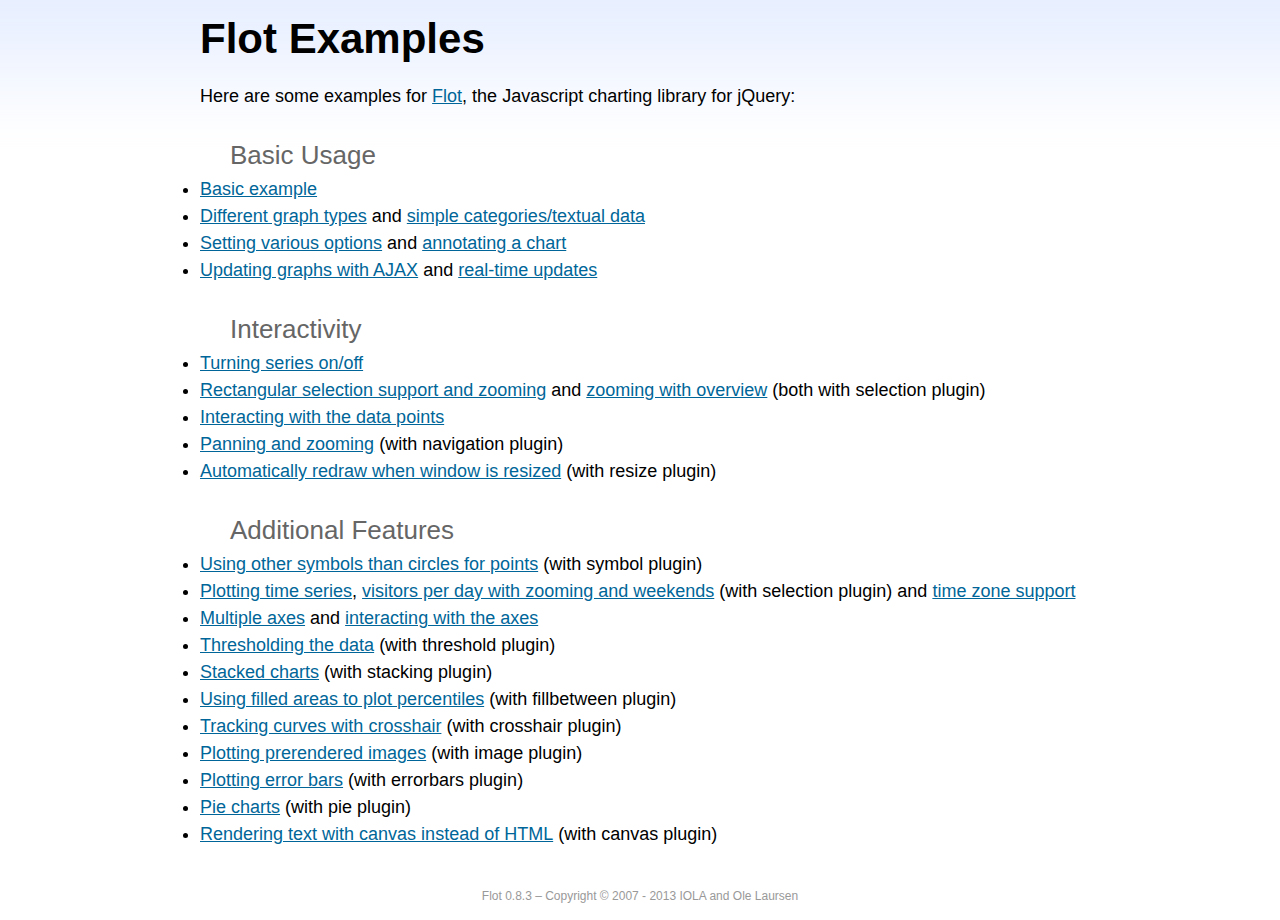
<file: htdocs/health/js/JQuery_Flot/flot/examples/index.html>
<!DOCTYPE html PUBLIC "-//W3C//DTD HTML 4.01//EN" "http://www.w3.org/TR/html4/strict.dtd">
<html>
<head>
	<meta http-equiv="Content-Type" content="text/html; charset=utf-8">
	<title>Flot Examples</title>
	<link href="examples.css" rel="stylesheet" type="text/css">
	<style>

	h3 {
		margin-top: 30px;
		margin-bottom: 5px;
	}

	</style>
	<script language="javascript" type="text/javascript" src="../jquery.js"></script>
	<script language="javascript" type="text/javascript" src="../jquery.flot.js"></script>
	<script type="text/javascript">

	$(function() {

		// Add the Flot version string to the footer

		$("#footer").prepend("Flot " + $.plot.version + " &ndash; ");
	});

	</script>
</head>
<body>

	<div id="header">
		<h2>Flot Examples</h2>
	</div>

	<div id="content">

		<p>Here are some examples for <a href="http://www.flotcharts.org">Flot</a>, the Javascript charting library for jQuery:</p>

		<h3>Basic Usage</h3>

		<ul>
			<li><a href="basic-usage/index.html">Basic example</a></li>
			<li><a href="series-types/index.html">Different graph types</a> and <a href="categories/index.html">simple categories/textual data</a></li>
			<li><a href="basic-options/index.html">Setting various options</a> and <a href="annotating/index.html">annotating a chart</a></li>
			<li><a href="ajax/index.html">Updating graphs with AJAX</a> and <a href="realtime/index.html">real-time updates</a></li>
		</ul>

		<h3>Interactivity</h3>

		<ul>
			<li><a href="series-toggle/index.html">Turning series on/off</a></li>
			<li><a href="selection/index.html">Rectangular selection support and zooming</a> and <a href="zooming/index.html">zooming with overview</a> (both with selection plugin)</li>
			<li><a href="interacting/index.html">Interacting with the data points</a></li>
			<li><a href="navigate/index.html">Panning and zooming</a> (with navigation plugin)</li>
			<li><a href="resize/index.html">Automatically redraw when window is resized</a> (with resize plugin)</li>
		</ul>

		<h3>Additional Features</h3>

		<ul>
			<li><a href="symbols/index.html">Using other symbols than circles for points</a> (with symbol plugin)</li>
			<li><a href="axes-time/index.html">Plotting time series</a>, <a href="visitors/index.html">visitors per day with zooming and weekends</a> (with selection plugin) and <a href="axes-time-zones/index.html">time zone support</a></li>
			<li><a href="axes-multiple/index.html">Multiple axes</a> and <a href="axes-interacting/index.html">interacting with the axes</a></li>
			<li><a href="threshold/index.html">Thresholding the data</a> (with threshold plugin)</li>
			<li><a href="stacking/index.html">Stacked charts</a> (with stacking plugin)</li>
			<li><a href="percentiles/index.html">Using filled areas to plot percentiles</a> (with fillbetween plugin)</li>
			<li><a href="tracking/index.html">Tracking curves with crosshair</a> (with crosshair plugin)</li>
			<li><a href="image/index.html">Plotting prerendered images</a> (with image plugin)</li>
			<li><a href="series-errorbars/index.html">Plotting error bars</a> (with errorbars plugin)</li>
			<li><a href="series-pie/index.html">Pie charts</a> (with pie plugin)</li>
			<li><a href="canvas/index.html">Rendering text with canvas instead of HTML</a> (with canvas plugin)</li>
		</ul>

	</div>

	<div id="footer">
		Copyright &copy; 2007 - 2013 IOLA and Ole Laursen
	</div>

</body>
</html>
</file>
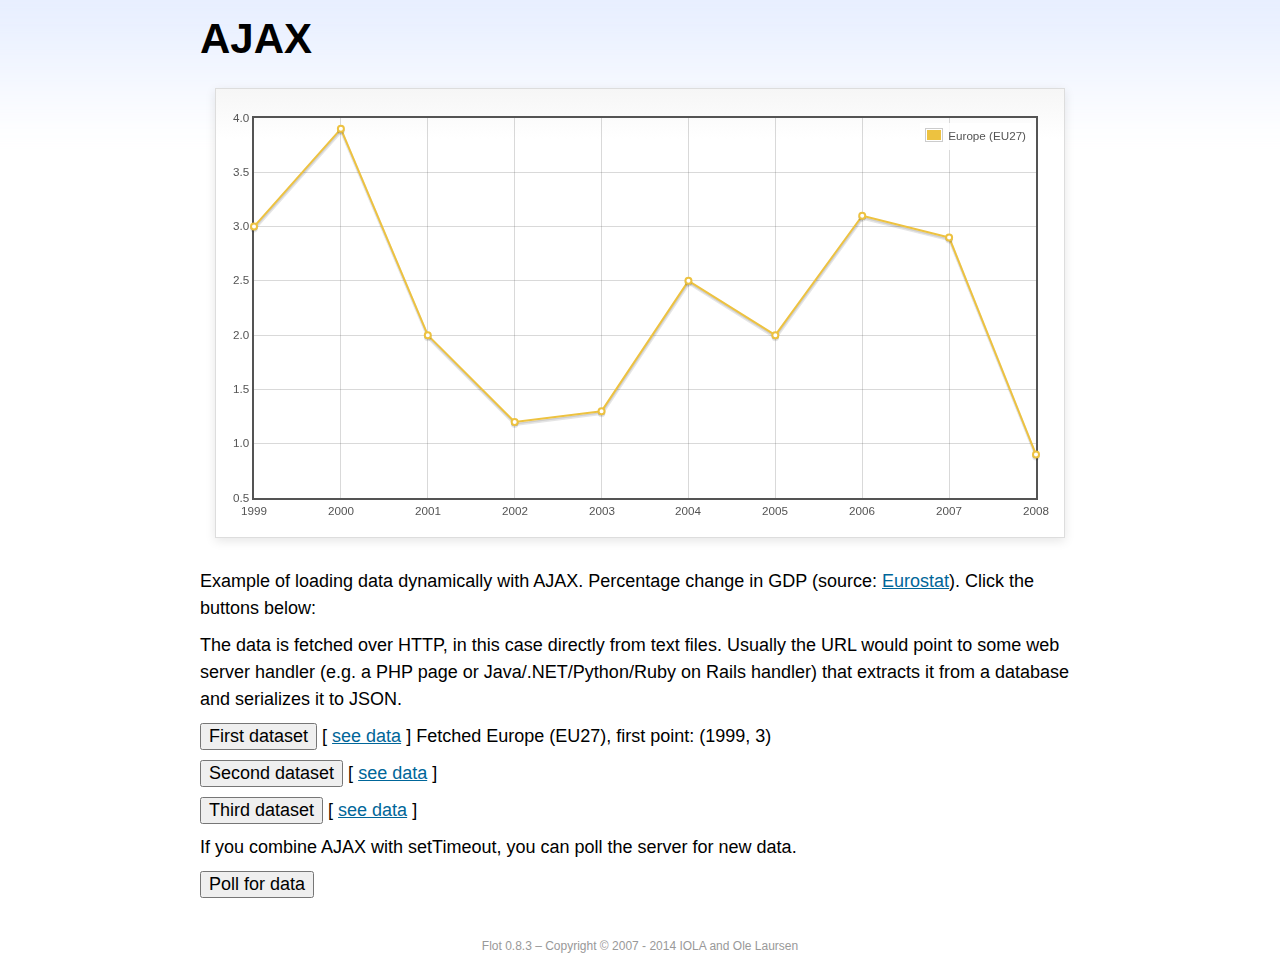
<file: htdocs/health/js/JQuery_Flot/flot/examples/ajax/index.html>
<!DOCTYPE html PUBLIC "-//W3C//DTD HTML 4.01//EN" "http://www.w3.org/TR/html4/strict.dtd">
<html>
<head>
	<meta http-equiv="Content-Type" content="text/html; charset=utf-8">
	<title>Flot Examples: AJAX</title>
	<link href="../examples.css" rel="stylesheet" type="text/css">
	<!--[if lte IE 8]><script language="javascript" type="text/javascript" src="../../excanvas.min.js"></script><![endif]-->
	<script language="javascript" type="text/javascript" src="../../jquery.js"></script>
	<script language="javascript" type="text/javascript" src="../../jquery.flot.js"></script>
	<script type="text/javascript">

	$(function() {

		var options = {
			lines: {
				show: true
			},
			points: {
				show: true
			},
			xaxis: {
				tickDecimals: 0,
				tickSize: 1
			}
		};

		var data = [];

		$.plot("#placeholder", data, options);

		// Fetch one series, adding to what we already have

		var alreadyFetched = {};

		$("button.fetchSeries").click(function () {

			var button = $(this);

			// Find the URL in the link right next to us, then fetch the data

			var dataurl = button.siblings("a").attr("href");

			function onDataReceived(series) {

				// Extract the first coordinate pair; jQuery has parsed it, so
				// the data is now just an ordinary JavaScript object

				var firstcoordinate = "(" + series.data[0][0] + ", " + series.data[0][1] + ")";
				button.siblings("span").text("Fetched " + series.label + ", first point: " + firstcoordinate);

				// Push the new data onto our existing data array

				if (!alreadyFetched[series.label]) {
					alreadyFetched[series.label] = true;
					data.push(series);
				}

				$.plot("#placeholder", data, options);
			}

			$.ajax({
				url: dataurl,
				type: "GET",
				dataType: "json",
				success: onDataReceived
			});
		});

		// Initiate a recurring data update

		$("button.dataUpdate").click(function () {

			data = [];
			alreadyFetched = {};

			$.plot("#placeholder", data, options);

			var iteration = 0;

			function fetchData() {

				++iteration;

				function onDataReceived(series) {

					// Load all the data in one pass; if we only got partial
					// data we could merge it with what we already have.

					data = [ series ];
					$.plot("#placeholder", data, options);
				}

				// Normally we call the same URL - a script connected to a
				// database - but in this case we only have static example
				// files, so we need to modify the URL.

				$.ajax({
					url: "data-eu-gdp-growth-" + iteration + ".json",
					type: "GET",
					dataType: "json",
					success: onDataReceived
				});

				if (iteration < 5) {
					setTimeout(fetchData, 1000);
				} else {
					data = [];
					alreadyFetched = {};
				}
			}

			setTimeout(fetchData, 1000);
		});

		// Load the first series by default, so we don't have an empty plot

		$("button.fetchSeries:first").click();

		// Add the Flot version string to the footer

		$("#footer").prepend("Flot " + $.plot.version + " &ndash; ");
	});

	</script>
</head>
<body>

	<div id="header">
		<h2>AJAX</h2>
	</div>

	<div id="content">

		<div class="demo-container">
			<div id="placeholder" class="demo-placeholder"></div>
		</div>

		<p>Example of loading data dynamically with AJAX. Percentage change in GDP (source: <a href="http://epp.eurostat.ec.europa.eu/tgm/table.do?tab=table&init=1&plugin=1&language=en&pcode=tsieb020">Eurostat</a>). Click the buttons below:</p>

		<p>The data is fetched over HTTP, in this case directly from text files. Usually the URL would point to some web server handler (e.g. a PHP page or Java/.NET/Python/Ruby on Rails handler) that extracts it from a database and serializes it to JSON.</p>

		<p>
			<button class="fetchSeries">First dataset</button>
			[ <a href="data-eu-gdp-growth.json">see data</a> ]
			<span></span>
		</p>

		<p>
			<button class="fetchSeries">Second dataset</button>
			[ <a href="data-japan-gdp-growth.json">see data</a> ]
			<span></span>
		</p>

		<p>
			<button class="fetchSeries">Third dataset</button>
			[ <a href="data-usa-gdp-growth.json">see data</a> ]
			<span></span>
		</p>

		<p>If you combine AJAX with setTimeout, you can poll the server for new data.</p>

		<p>
			<button class="dataUpdate">Poll for data</button>
		</p>

	</div>

	<div id="footer">
		Copyright &copy; 2007 - 2014 IOLA and Ole Laursen
	</div>

</body>
</html>
</file>
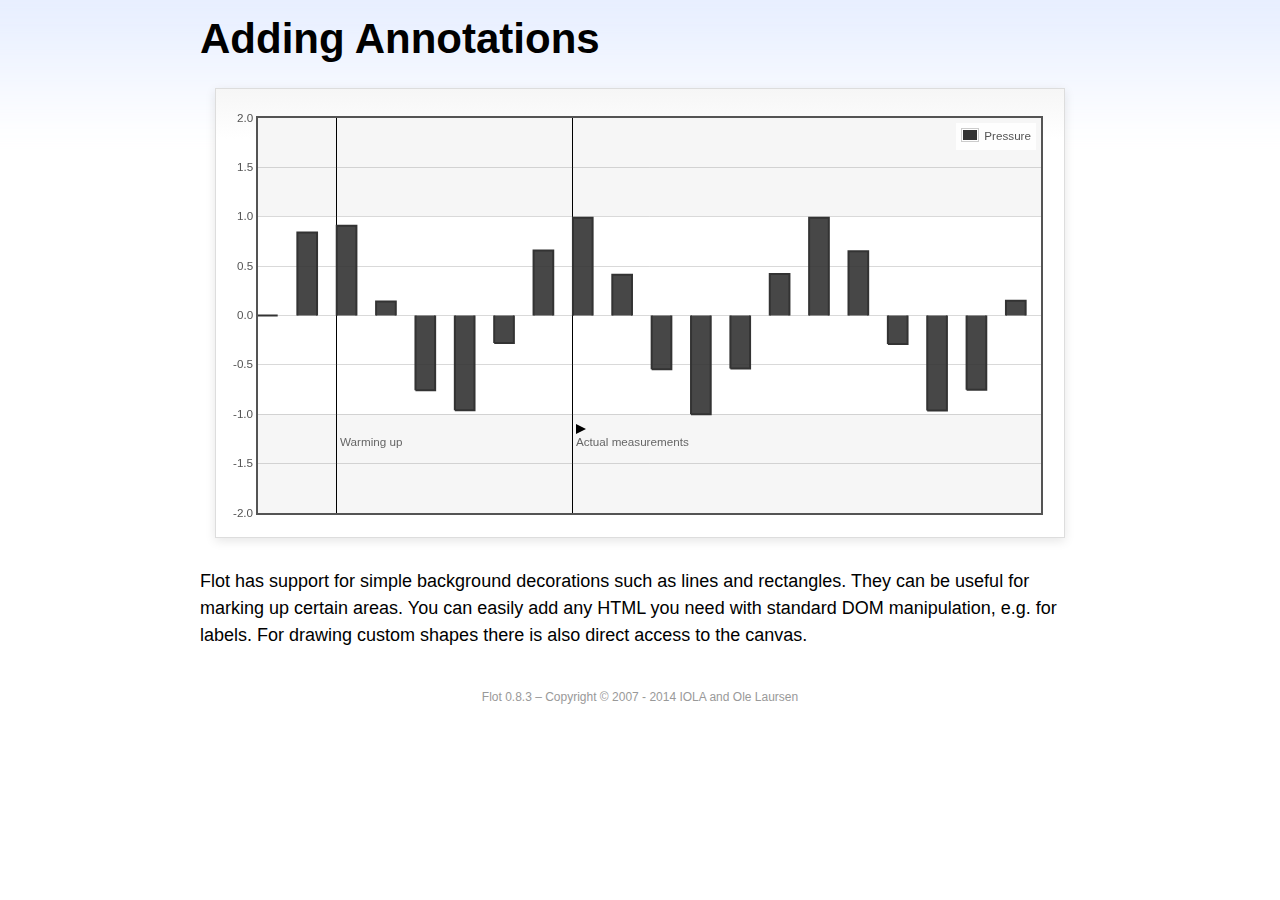
<file: htdocs/health/js/JQuery_Flot/flot/examples/annotating/index.html>
<!DOCTYPE html PUBLIC "-//W3C//DTD HTML 4.01//EN" "http://www.w3.org/TR/html4/strict.dtd">
<html>
<head>
	<meta http-equiv="Content-Type" content="text/html; charset=utf-8">
	<title>Flot Examples: Adding Annotations</title>
	<link href="../examples.css" rel="stylesheet" type="text/css">
	<!--[if lte IE 8]><script language="javascript" type="text/javascript" src="../../excanvas.min.js"></script><![endif]-->
	<script language="javascript" type="text/javascript" src="../../jquery.js"></script>
	<script language="javascript" type="text/javascript" src="../../jquery.flot.js"></script>
	<script type="text/javascript">

	$(function() {

		var d1 = [];
		for (var i = 0; i < 20; ++i) {
			d1.push([i, Math.sin(i)]);
		}

		var data = [{ data: d1, label: "Pressure", color: "#333" }];

		var markings = [
			{ color: "#f6f6f6", yaxis: { from: 1 } },
			{ color: "#f6f6f6", yaxis: { to: -1 } },
			{ color: "#000", lineWidth: 1, xaxis: { from: 2, to: 2 } },
			{ color: "#000", lineWidth: 1, xaxis: { from: 8, to: 8 } }
		];

		var placeholder = $("#placeholder");

		var plot = $.plot(placeholder, data, {
			bars: { show: true, barWidth: 0.5, fill: 0.9 },
			xaxis: { ticks: [], autoscaleMargin: 0.02 },
			yaxis: { min: -2, max: 2 },
			grid: { markings: markings }
		});

		var o = plot.pointOffset({ x: 2, y: -1.2});

		// Append it to the placeholder that Flot already uses for positioning

		placeholder.append("<div style='position:absolute;left:" + (o.left + 4) + "px;top:" + o.top + "px;color:#666;font-size:smaller'>Warming up</div>");

		o = plot.pointOffset({ x: 8, y: -1.2});
		placeholder.append("<div style='position:absolute;left:" + (o.left + 4) + "px;top:" + o.top + "px;color:#666;font-size:smaller'>Actual measurements</div>");

		// Draw a little arrow on top of the last label to demonstrate canvas
		// drawing

		var ctx = plot.getCanvas().getContext("2d");
		ctx.beginPath();
		o.left += 4;
		ctx.moveTo(o.left, o.top);
		ctx.lineTo(o.left, o.top - 10);
		ctx.lineTo(o.left + 10, o.top - 5);
		ctx.lineTo(o.left, o.top);
		ctx.fillStyle = "#000";
		ctx.fill();

		// Add the Flot version string to the footer

		$("#footer").prepend("Flot " + $.plot.version + " &ndash; ");
	});

	</script>
</head>
<body>

	<div id="header">
		<h2>Adding Annotations</h2>
	</div>

	<div id="content">

		<div class="demo-container">
			<div id="placeholder" class="demo-placeholder"></div>
		</div>

		<p>Flot has support for simple background decorations such as lines and rectangles. They can be useful for marking up certain areas. You can easily add any HTML you need with standard DOM manipulation, e.g. for labels. For drawing custom shapes there is also direct access to the canvas.</p>

	</div>

	<div id="footer">
		Copyright &copy; 2007 - 2014 IOLA and Ole Laursen
	</div>

</body>
</html>
</file>
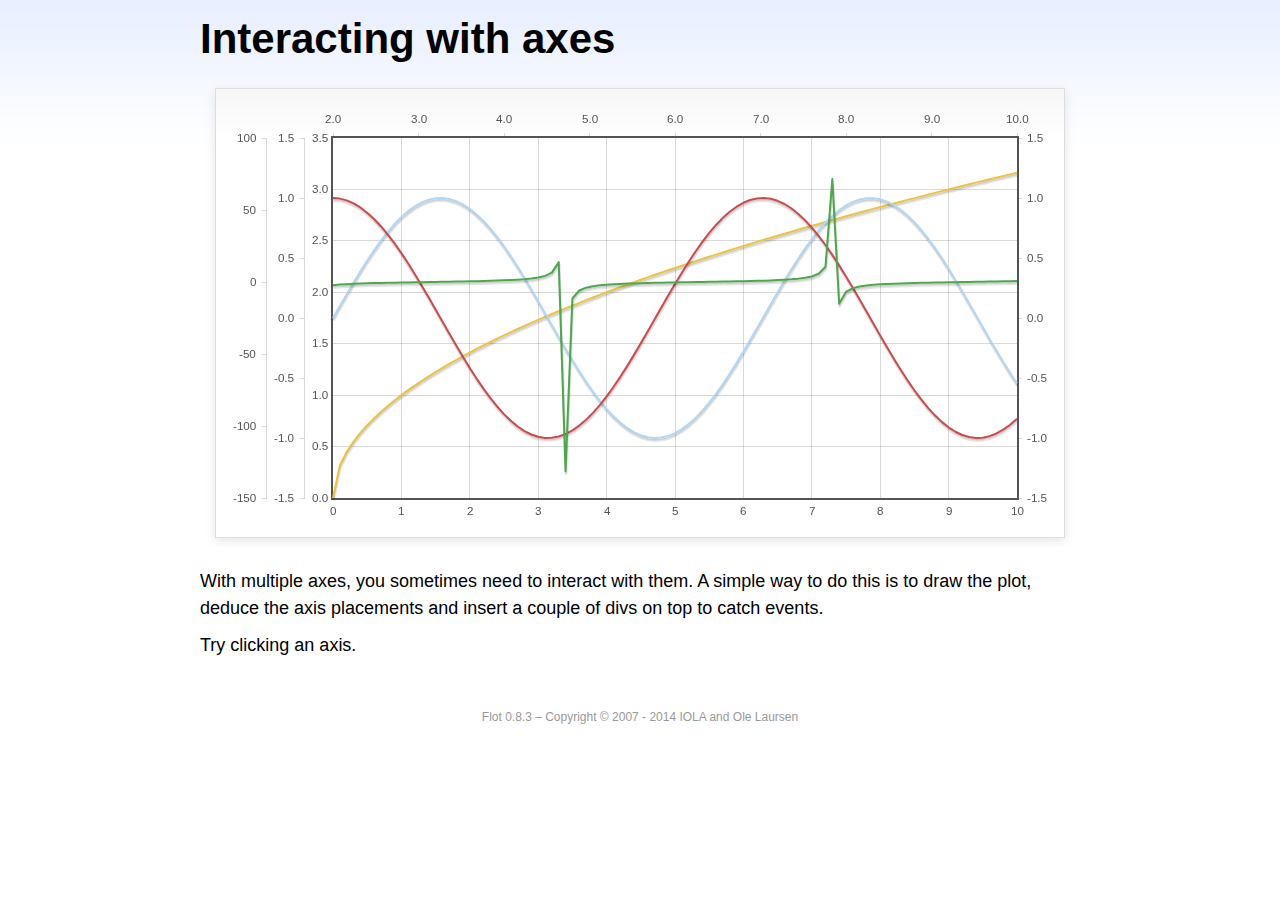
<file: htdocs/health/js/JQuery_Flot/flot/examples/axes-interacting/index.html>
<!DOCTYPE html PUBLIC "-//W3C//DTD HTML 4.01//EN" "http://www.w3.org/TR/html4/strict.dtd">
<html>
<head>
	<meta http-equiv="Content-Type" content="text/html; charset=utf-8">
	<title>Flot Examples: Interacting with axes</title>
	<link href="../examples.css" rel="stylesheet" type="text/css">
	<!--[if lte IE 8]><script language="javascript" type="text/javascript" src="../../excanvas.min.js"></script><![endif]-->
	<script language="javascript" type="text/javascript" src="../../jquery.js"></script>
	<script language="javascript" type="text/javascript" src="../../jquery.flot.js"></script>
	<script type="text/javascript">

	$(function() {

		function generate(start, end, fn) {
			var res = [];
			for (var i = 0; i <= 100; ++i) {
				var x = start + i / 100 * (end - start);
				res.push([x, fn(x)]);
			}
			return res;
		}

		var data = [
			{ data: generate(0, 10, function (x) { return Math.sqrt(x);}), xaxis: 1, yaxis:1 },
			{ data: generate(0, 10, function (x) { return Math.sin(x);}), xaxis: 1, yaxis:2 },
			{ data: generate(0, 10, function (x) { return Math.cos(x);}), xaxis: 1, yaxis:3 },
			{ data: generate(2, 10, function (x) { return Math.tan(x);}), xaxis: 2, yaxis: 4 }
		];

		var plot = $.plot("#placeholder", data, {
			xaxes: [
				{ position: 'bottom' },
				{ position: 'top'}
			],
			yaxes: [
				{ position: 'left' },
				{ position: 'left' },
				{ position: 'right' },
				{ position: 'left' }
			]
		});

		// Create a div for each axis

		$.each(plot.getAxes(), function (i, axis) {
			if (!axis.show)
				return;

			var box = axis.box;

			$("<div class='axisTarget' style='position:absolute; left:" + box.left + "px; top:" + box.top + "px; width:" + box.width +  "px; height:" + box.height + "px'></div>")
				.data("axis.direction", axis.direction)
				.data("axis.n", axis.n)
				.css({ backgroundColor: "#f00", opacity: 0, cursor: "pointer" })
				.appendTo(plot.getPlaceholder())
				.hover(
					function () { $(this).css({ opacity: 0.10 }) },
					function () { $(this).css({ opacity: 0 }) }
				)
				.click(function () {
					$("#click").text("You clicked the " + axis.direction + axis.n + "axis!")
				});
		});

		// Add the Flot version string to the footer

		$("#footer").prepend("Flot " + $.plot.version + " &ndash; ");
	});

	</script>
</head>
<body>

	<div id="header">
		<h2>Interacting with axes</h2>
	</div>

	<div id="content">

		<div class="demo-container">
			<div id="placeholder" class="demo-placeholder"></div>
		</div>

		<p>With multiple axes, you sometimes need to interact with them. A simple way to do this is to draw the plot, deduce the axis placements and insert a couple of divs on top to catch events.</p>

		<p>Try clicking an axis.</p>

		<p id="click"></p>

	</div>

	<div id="footer">
		Copyright &copy; 2007 - 2014 IOLA and Ole Laursen
	</div>

</body>
</html>
</file>
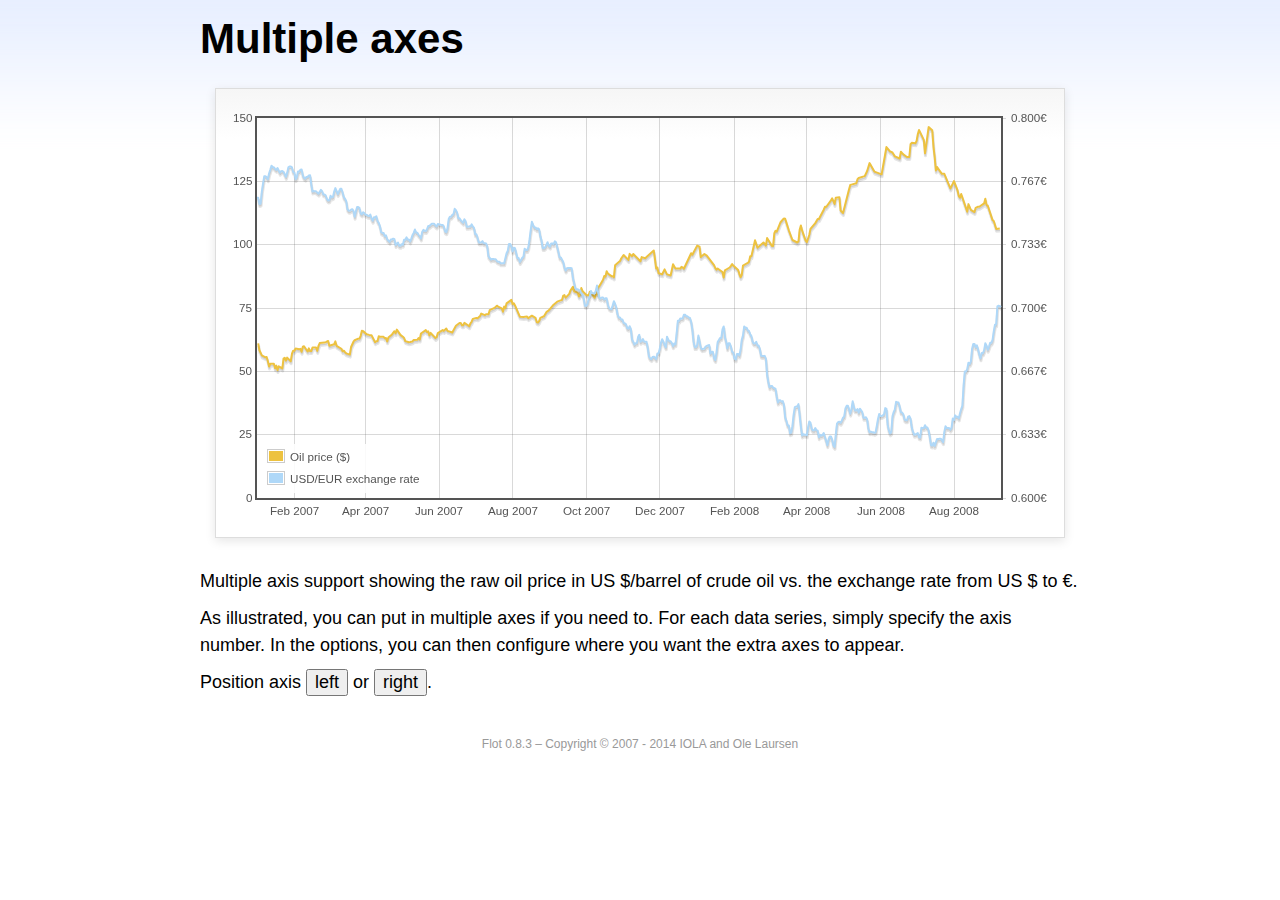
<file: htdocs/health/js/JQuery_Flot/flot/examples/axes-multiple/index.html>
<!DOCTYPE html PUBLIC "-//W3C//DTD HTML 4.01//EN" "http://www.w3.org/TR/html4/strict.dtd">
<html>
<head>
	<meta http-equiv="Content-Type" content="text/html; charset=utf-8">
	<title>Flot Examples: Multiple Axes</title>
	<link href="../examples.css" rel="stylesheet" type="text/css">
	<!--[if lte IE 8]><script language="javascript" type="text/javascript" src="../../excanvas.min.js"></script><![endif]-->
	<script language="javascript" type="text/javascript" src="../../jquery.js"></script>
	<script language="javascript" type="text/javascript" src="../../jquery.flot.js"></script>
	<script language="javascript" type="text/javascript" src="../../jquery.flot.time.js"></script>
	<script type="text/javascript">

	$(function() {

		var oilprices = [[1167692400000,61.05], [1167778800000,58.32], [1167865200000,57.35], [1167951600000,56.31], [1168210800000,55.55], [1168297200000,55.64], [1168383600000,54.02], [1168470000000,51.88], [1168556400000,52.99], [1168815600000,52.99], [1168902000000,51.21], [1168988400000,52.24], [1169074800000,50.48], [1169161200000,51.99], [1169420400000,51.13], [1169506800000,55.04], [1169593200000,55.37], [1169679600000,54.23], [1169766000000,55.42], [1170025200000,54.01], [1170111600000,56.97], [1170198000000,58.14], [1170284400000,58.14], [1170370800000,59.02], [1170630000000,58.74], [1170716400000,58.88], [1170802800000,57.71], [1170889200000,59.71], [1170975600000,59.89], [1171234800000,57.81], [1171321200000,59.06], [1171407600000,58.00], [1171494000000,57.99], [1171580400000,59.39], [1171839600000,59.39], [1171926000000,58.07], [1172012400000,60.07], [1172098800000,61.14], [1172444400000,61.39], [1172530800000,61.46], [1172617200000,61.79], [1172703600000,62.00], [1172790000000,60.07], [1173135600000,60.69], [1173222000000,61.82], [1173308400000,60.05], [1173654000000,58.91], [1173740400000,57.93], [1173826800000,58.16], [1173913200000,57.55], [1173999600000,57.11], [1174258800000,56.59], [1174345200000,59.61], [1174518000000,61.69], [1174604400000,62.28], [1174860000000,62.91], [1174946400000,62.93], [1175032800000,64.03], [1175119200000,66.03], [1175205600000,65.87], [1175464800000,64.64], [1175637600000,64.38], [1175724000000,64.28], [1175810400000,64.28], [1176069600000,61.51], [1176156000000,61.89], [1176242400000,62.01], [1176328800000,63.85], [1176415200000,63.63], [1176674400000,63.61], [1176760800000,63.10], [1176847200000,63.13], [1176933600000,61.83], [1177020000000,63.38], [1177279200000,64.58], [1177452000000,65.84], [1177538400000,65.06], [1177624800000,66.46], [1177884000000,64.40], [1178056800000,63.68], [1178143200000,63.19], [1178229600000,61.93], [1178488800000,61.47], [1178575200000,61.55], [1178748000000,61.81], [1178834400000,62.37], [1179093600000,62.46], [1179180000000,63.17], [1179266400000,62.55], [1179352800000,64.94], [1179698400000,66.27], [1179784800000,65.50], [1179871200000,65.77], [1179957600000,64.18], [1180044000000,65.20], [1180389600000,63.15], [1180476000000,63.49], [1180562400000,65.08], [1180908000000,66.30], [1180994400000,65.96], [1181167200000,66.93], [1181253600000,65.98], [1181599200000,65.35], [1181685600000,66.26], [1181858400000,68.00], [1182117600000,69.09], [1182204000000,69.10], [1182290400000,68.19], [1182376800000,68.19], [1182463200000,69.14], [1182722400000,68.19], [1182808800000,67.77], [1182895200000,68.97], [1182981600000,69.57], [1183068000000,70.68], [1183327200000,71.09], [1183413600000,70.92], [1183586400000,71.81], [1183672800000,72.81], [1183932000000,72.19], [1184018400000,72.56], [1184191200000,72.50], [1184277600000,74.15], [1184623200000,75.05], [1184796000000,75.92], [1184882400000,75.57], [1185141600000,74.89], [1185228000000,73.56], [1185314400000,75.57], [1185400800000,74.95], [1185487200000,76.83], [1185832800000,78.21], [1185919200000,76.53], [1186005600000,76.86], [1186092000000,76.00], [1186437600000,71.59], [1186696800000,71.47], [1186956000000,71.62], [1187042400000,71.00], [1187301600000,71.98], [1187560800000,71.12], [1187647200000,69.47], [1187733600000,69.26], [1187820000000,69.83], [1187906400000,71.09], [1188165600000,71.73], [1188338400000,73.36], [1188511200000,74.04], [1188856800000,76.30], [1189116000000,77.49], [1189461600000,78.23], [1189548000000,79.91], [1189634400000,80.09], [1189720800000,79.10], [1189980000000,80.57], [1190066400000,81.93], [1190239200000,83.32], [1190325600000,81.62], [1190584800000,80.95], [1190671200000,79.53], [1190757600000,80.30], [1190844000000,82.88], [1190930400000,81.66], [1191189600000,80.24], [1191276000000,80.05], [1191362400000,79.94], [1191448800000,81.44], [1191535200000,81.22], [1191794400000,79.02], [1191880800000,80.26], [1191967200000,80.30], [1192053600000,83.08], [1192140000000,83.69], [1192399200000,86.13], [1192485600000,87.61], [1192572000000,87.40], [1192658400000,89.47], [1192744800000,88.60], [1193004000000,87.56], [1193090400000,87.56], [1193176800000,87.10], [1193263200000,91.86], [1193612400000,93.53], [1193698800000,94.53], [1193871600000,95.93], [1194217200000,93.98], [1194303600000,96.37], [1194476400000,95.46], [1194562800000,96.32], [1195081200000,93.43], [1195167600000,95.10], [1195426800000,94.64], [1195513200000,95.10], [1196031600000,97.70], [1196118000000,94.42], [1196204400000,90.62], [1196290800000,91.01], [1196377200000,88.71], [1196636400000,88.32], [1196809200000,90.23], [1196982000000,88.28], [1197241200000,87.86], [1197327600000,90.02], [1197414000000,92.25], [1197586800000,90.63], [1197846000000,90.63], [1197932400000,90.49], [1198018800000,91.24], [1198105200000,91.06], [1198191600000,90.49], [1198710000000,96.62], [1198796400000,96.00], [1199142000000,99.62], [1199314800000,99.18], [1199401200000,95.09], [1199660400000,96.33], [1199833200000,95.67], [1200351600000,91.90], [1200438000000,90.84], [1200524400000,90.13], [1200610800000,90.57], [1200956400000,89.21], [1201042800000,86.99], [1201129200000,89.85], [1201474800000,90.99], [1201561200000,91.64], [1201647600000,92.33], [1201734000000,91.75], [1202079600000,90.02], [1202166000000,88.41], [1202252400000,87.14], [1202338800000,88.11], [1202425200000,91.77], [1202770800000,92.78], [1202857200000,93.27], [1202943600000,95.46], [1203030000000,95.46], [1203289200000,101.74], [1203462000000,98.81], [1203894000000,100.88], [1204066800000,99.64], [1204153200000,102.59], [1204239600000,101.84], [1204498800000,99.52], [1204585200000,99.52], [1204671600000,104.52], [1204758000000,105.47], [1204844400000,105.15], [1205103600000,108.75], [1205276400000,109.92], [1205362800000,110.33], [1205449200000,110.21], [1205708400000,105.68], [1205967600000,101.84], [1206313200000,100.86], [1206399600000,101.22], [1206486000000,105.90], [1206572400000,107.58], [1206658800000,105.62], [1206914400000,101.58], [1207000800000,100.98], [1207173600000,103.83], [1207260000000,106.23], [1207605600000,108.50], [1207778400000,110.11], [1207864800000,110.14], [1208210400000,113.79], [1208296800000,114.93], [1208383200000,114.86], [1208728800000,117.48], [1208815200000,118.30], [1208988000000,116.06], [1209074400000,118.52], [1209333600000,118.75], [1209420000000,113.46], [1209592800000,112.52], [1210024800000,121.84], [1210111200000,123.53], [1210197600000,123.69], [1210543200000,124.23], [1210629600000,125.80], [1210716000000,126.29], [1211148000000,127.05], [1211320800000,129.07], [1211493600000,132.19], [1211839200000,128.85], [1212357600000,127.76], [1212703200000,138.54], [1212962400000,136.80], [1213135200000,136.38], [1213308000000,134.86], [1213653600000,134.01], [1213740000000,136.68], [1213912800000,135.65], [1214172000000,134.62], [1214258400000,134.62], [1214344800000,134.62], [1214431200000,139.64], [1214517600000,140.21], [1214776800000,140.00], [1214863200000,140.97], [1214949600000,143.57], [1215036000000,145.29], [1215381600000,141.37], [1215468000000,136.04], [1215727200000,146.40], [1215986400000,145.18], [1216072800000,138.74], [1216159200000,134.60], [1216245600000,129.29], [1216332000000,130.65], [1216677600000,127.95], [1216850400000,127.95], [1217282400000,122.19], [1217455200000,124.08], [1217541600000,125.10], [1217800800000,121.41], [1217887200000,119.17], [1217973600000,118.58], [1218060000000,120.02], [1218405600000,114.45], [1218492000000,113.01], [1218578400000,116.00], [1218751200000,113.77], [1219010400000,112.87], [1219096800000,114.53], [1219269600000,114.98], [1219356000000,114.98], [1219701600000,116.27], [1219788000000,118.15], [1219874400000,115.59], [1219960800000,115.46], [1220306400000,109.71], [1220392800000,109.35], [1220565600000,106.23], [1220824800000,106.34]];

		var exchangerates = [[1167606000000,0.7580], [1167692400000,0.7580], [1167778800000,0.75470], [1167865200000,0.75490], [1167951600000,0.76130], [1168038000000,0.76550], [1168124400000,0.76930], [1168210800000,0.76940], [1168297200000,0.76880], [1168383600000,0.76780], [1168470000000,0.77080], [1168556400000,0.77270], [1168642800000,0.77490], [1168729200000,0.77410], [1168815600000,0.77410], [1168902000000,0.77320], [1168988400000,0.77270], [1169074800000,0.77370], [1169161200000,0.77240], [1169247600000,0.77120], [1169334000000,0.7720], [1169420400000,0.77210], [1169506800000,0.77170], [1169593200000,0.77040], [1169679600000,0.7690], [1169766000000,0.77110], [1169852400000,0.7740], [1169938800000,0.77450], [1170025200000,0.77450], [1170111600000,0.7740], [1170198000000,0.77160], [1170284400000,0.77130], [1170370800000,0.76780], [1170457200000,0.76880], [1170543600000,0.77180], [1170630000000,0.77180], [1170716400000,0.77280], [1170802800000,0.77290], [1170889200000,0.76980], [1170975600000,0.76850], [1171062000000,0.76810], [1171148400000,0.7690], [1171234800000,0.7690], [1171321200000,0.76980], [1171407600000,0.76990], [1171494000000,0.76510], [1171580400000,0.76130], [1171666800000,0.76160], [1171753200000,0.76140], [1171839600000,0.76140], [1171926000000,0.76070], [1172012400000,0.76020], [1172098800000,0.76110], [1172185200000,0.76220], [1172271600000,0.76150], [1172358000000,0.75980], [1172444400000,0.75980], [1172530800000,0.75920], [1172617200000,0.75730], [1172703600000,0.75660], [1172790000000,0.75670], [1172876400000,0.75910], [1172962800000,0.75820], [1173049200000,0.75850], [1173135600000,0.76130], [1173222000000,0.76310], [1173308400000,0.76150], [1173394800000,0.760], [1173481200000,0.76130], [1173567600000,0.76270], [1173654000000,0.76270], [1173740400000,0.76080], [1173826800000,0.75830], [1173913200000,0.75750], [1173999600000,0.75620], [1174086000000,0.7520], [1174172400000,0.75120], [1174258800000,0.75120], [1174345200000,0.75170], [1174431600000,0.7520], [1174518000000,0.75110], [1174604400000,0.7480], [1174690800000,0.75090], [1174777200000,0.75310], [1174860000000,0.75310], [1174946400000,0.75270], [1175032800000,0.74980], [1175119200000,0.74930], [1175205600000,0.75040], [1175292000000,0.750], [1175378400000,0.74910], [1175464800000,0.74910], [1175551200000,0.74850], [1175637600000,0.74840], [1175724000000,0.74920], [1175810400000,0.74710], [1175896800000,0.74590], [1175983200000,0.74770], [1176069600000,0.74770], [1176156000000,0.74830], [1176242400000,0.74580], [1176328800000,0.74480], [1176415200000,0.7430], [1176501600000,0.73990], [1176588000000,0.73950], [1176674400000,0.73950], [1176760800000,0.73780], [1176847200000,0.73820], [1176933600000,0.73620], [1177020000000,0.73550], [1177106400000,0.73480], [1177192800000,0.73610], [1177279200000,0.73610], [1177365600000,0.73650], [1177452000000,0.73620], [1177538400000,0.73310], [1177624800000,0.73390], [1177711200000,0.73440], [1177797600000,0.73270], [1177884000000,0.73270], [1177970400000,0.73360], [1178056800000,0.73330], [1178143200000,0.73590], [1178229600000,0.73590], [1178316000000,0.73720], [1178402400000,0.7360], [1178488800000,0.7360], [1178575200000,0.7350], [1178661600000,0.73650], [1178748000000,0.73840], [1178834400000,0.73950], [1178920800000,0.74130], [1179007200000,0.73970], [1179093600000,0.73960], [1179180000000,0.73850], [1179266400000,0.73780], [1179352800000,0.73660], [1179439200000,0.740], [1179525600000,0.74110], [1179612000000,0.74060], [1179698400000,0.74050], [1179784800000,0.74140], [1179871200000,0.74310], [1179957600000,0.74310], [1180044000000,0.74380], [1180130400000,0.74430], [1180216800000,0.74430], [1180303200000,0.74430], [1180389600000,0.74340], [1180476000000,0.74290], [1180562400000,0.74420], [1180648800000,0.7440], [1180735200000,0.74390], [1180821600000,0.74370], [1180908000000,0.74370], [1180994400000,0.74290], [1181080800000,0.74030], [1181167200000,0.73990], [1181253600000,0.74180], [1181340000000,0.74680], [1181426400000,0.7480], [1181512800000,0.7480], [1181599200000,0.7490], [1181685600000,0.74940], [1181772000000,0.75220], [1181858400000,0.75150], [1181944800000,0.75020], [1182031200000,0.74720], [1182117600000,0.74720], [1182204000000,0.74620], [1182290400000,0.74550], [1182376800000,0.74490], [1182463200000,0.74670], [1182549600000,0.74580], [1182636000000,0.74270], [1182722400000,0.74270], [1182808800000,0.7430], [1182895200000,0.74290], [1182981600000,0.7440], [1183068000000,0.7430], [1183154400000,0.74220], [1183240800000,0.73880], [1183327200000,0.73880], [1183413600000,0.73690], [1183500000000,0.73450], [1183586400000,0.73450], [1183672800000,0.73450], [1183759200000,0.73520], [1183845600000,0.73410], [1183932000000,0.73410], [1184018400000,0.7340], [1184104800000,0.73240], [1184191200000,0.72720], [1184277600000,0.72640], [1184364000000,0.72550], [1184450400000,0.72580], [1184536800000,0.72580], [1184623200000,0.72560], [1184709600000,0.72570], [1184796000000,0.72470], [1184882400000,0.72430], [1184968800000,0.72440], [1185055200000,0.72350], [1185141600000,0.72350], [1185228000000,0.72350], [1185314400000,0.72350], [1185400800000,0.72620], [1185487200000,0.72880], [1185573600000,0.73010], [1185660000000,0.73370], [1185746400000,0.73370], [1185832800000,0.73240], [1185919200000,0.72970], [1186005600000,0.73170], [1186092000000,0.73150], [1186178400000,0.72880], [1186264800000,0.72630], [1186351200000,0.72630], [1186437600000,0.72420], [1186524000000,0.72530], [1186610400000,0.72640], [1186696800000,0.7270], [1186783200000,0.73120], [1186869600000,0.73050], [1186956000000,0.73050], [1187042400000,0.73180], [1187128800000,0.73580], [1187215200000,0.74090], [1187301600000,0.74540], [1187388000000,0.74370], [1187474400000,0.74240], [1187560800000,0.74240], [1187647200000,0.74150], [1187733600000,0.74190], [1187820000000,0.74140], [1187906400000,0.73770], [1187992800000,0.73550], [1188079200000,0.73150], [1188165600000,0.73150], [1188252000000,0.7320], [1188338400000,0.73320], [1188424800000,0.73460], [1188511200000,0.73280], [1188597600000,0.73230], [1188684000000,0.7340], [1188770400000,0.7340], [1188856800000,0.73360], [1188943200000,0.73510], [1189029600000,0.73460], [1189116000000,0.73210], [1189202400000,0.72940], [1189288800000,0.72660], [1189375200000,0.72660], [1189461600000,0.72540], [1189548000000,0.72420], [1189634400000,0.72130], [1189720800000,0.71970], [1189807200000,0.72090], [1189893600000,0.7210], [1189980000000,0.7210], [1190066400000,0.7210], [1190152800000,0.72090], [1190239200000,0.71590], [1190325600000,0.71330], [1190412000000,0.71050], [1190498400000,0.70990], [1190584800000,0.70990], [1190671200000,0.70930], [1190757600000,0.70930], [1190844000000,0.70760], [1190930400000,0.7070], [1191016800000,0.70490], [1191103200000,0.70120], [1191189600000,0.70110], [1191276000000,0.70190], [1191362400000,0.70460], [1191448800000,0.70630], [1191535200000,0.70890], [1191621600000,0.70770], [1191708000000,0.70770], [1191794400000,0.70770], [1191880800000,0.70910], [1191967200000,0.71180], [1192053600000,0.70790], [1192140000000,0.70530], [1192226400000,0.7050], [1192312800000,0.70550], [1192399200000,0.70550], [1192485600000,0.70450], [1192572000000,0.70510], [1192658400000,0.70510], [1192744800000,0.70170], [1192831200000,0.70], [1192917600000,0.69950], [1193004000000,0.69940], [1193090400000,0.70140], [1193176800000,0.70360], [1193263200000,0.70210], [1193349600000,0.70020], [1193436000000,0.69670], [1193522400000,0.6950], [1193612400000,0.6950], [1193698800000,0.69390], [1193785200000,0.6940], [1193871600000,0.69220], [1193958000000,0.69190], [1194044400000,0.69140], [1194130800000,0.68940], [1194217200000,0.68910], [1194303600000,0.69040], [1194390000000,0.6890], [1194476400000,0.68340], [1194562800000,0.68230], [1194649200000,0.68070], [1194735600000,0.68150], [1194822000000,0.68150], [1194908400000,0.68470], [1194994800000,0.68590], [1195081200000,0.68220], [1195167600000,0.68270], [1195254000000,0.68370], [1195340400000,0.68230], [1195426800000,0.68220], [1195513200000,0.68220], [1195599600000,0.67920], [1195686000000,0.67460], [1195772400000,0.67350], [1195858800000,0.67310], [1195945200000,0.67420], [1196031600000,0.67440], [1196118000000,0.67390], [1196204400000,0.67310], [1196290800000,0.67610], [1196377200000,0.67610], [1196463600000,0.67850], [1196550000000,0.68180], [1196636400000,0.68360], [1196722800000,0.68230], [1196809200000,0.68050], [1196895600000,0.67930], [1196982000000,0.68490], [1197068400000,0.68330], [1197154800000,0.68250], [1197241200000,0.68250], [1197327600000,0.68160], [1197414000000,0.67990], [1197500400000,0.68130], [1197586800000,0.68090], [1197673200000,0.68680], [1197759600000,0.69330], [1197846000000,0.69330], [1197932400000,0.69450], [1198018800000,0.69440], [1198105200000,0.69460], [1198191600000,0.69640], [1198278000000,0.69650], [1198364400000,0.69560], [1198450800000,0.69560], [1198537200000,0.6950], [1198623600000,0.69480], [1198710000000,0.69280], [1198796400000,0.68870], [1198882800000,0.68240], [1198969200000,0.67940], [1199055600000,0.67940], [1199142000000,0.68030], [1199228400000,0.68550], [1199314800000,0.68240], [1199401200000,0.67910], [1199487600000,0.67830], [1199574000000,0.67850], [1199660400000,0.67850], [1199746800000,0.67970], [1199833200000,0.680], [1199919600000,0.68030], [1200006000000,0.68050], [1200092400000,0.6760], [1200178800000,0.6770], [1200265200000,0.6770], [1200351600000,0.67360], [1200438000000,0.67260], [1200524400000,0.67640], [1200610800000,0.68210], [1200697200000,0.68310], [1200783600000,0.68420], [1200870000000,0.68420], [1200956400000,0.68870], [1201042800000,0.69030], [1201129200000,0.68480], [1201215600000,0.68240], [1201302000000,0.67880], [1201388400000,0.68140], [1201474800000,0.68140], [1201561200000,0.67970], [1201647600000,0.67690], [1201734000000,0.67650], [1201820400000,0.67330], [1201906800000,0.67290], [1201993200000,0.67580], [1202079600000,0.67580], [1202166000000,0.6750], [1202252400000,0.6780], [1202338800000,0.68330], [1202425200000,0.68560], [1202511600000,0.69030], [1202598000000,0.68960], [1202684400000,0.68960], [1202770800000,0.68820], [1202857200000,0.68790], [1202943600000,0.68620], [1203030000000,0.68520], [1203116400000,0.68230], [1203202800000,0.68130], [1203289200000,0.68130], [1203375600000,0.68220], [1203462000000,0.68020], [1203548400000,0.68020], [1203634800000,0.67840], [1203721200000,0.67480], [1203807600000,0.67470], [1203894000000,0.67470], [1203980400000,0.67480], [1204066800000,0.67330], [1204153200000,0.6650], [1204239600000,0.66110], [1204326000000,0.65830], [1204412400000,0.6590], [1204498800000,0.6590], [1204585200000,0.65810], [1204671600000,0.65780], [1204758000000,0.65740], [1204844400000,0.65320], [1204930800000,0.65020], [1205017200000,0.65140], [1205103600000,0.65140], [1205190000000,0.65070], [1205276400000,0.6510], [1205362800000,0.64890], [1205449200000,0.64240], [1205535600000,0.64060], [1205622000000,0.63820], [1205708400000,0.63820], [1205794800000,0.63410], [1205881200000,0.63440], [1205967600000,0.63780], [1206054000000,0.64390], [1206140400000,0.64780], [1206226800000,0.64810], [1206313200000,0.64810], [1206399600000,0.64940], [1206486000000,0.64380], [1206572400000,0.63770], [1206658800000,0.63290], [1206745200000,0.63360], [1206831600000,0.63330], [1206914400000,0.63330], [1207000800000,0.6330], [1207087200000,0.63710], [1207173600000,0.64030], [1207260000000,0.63960], [1207346400000,0.63640], [1207432800000,0.63560], [1207519200000,0.63560], [1207605600000,0.63680], [1207692000000,0.63570], [1207778400000,0.63540], [1207864800000,0.6320], [1207951200000,0.63320], [1208037600000,0.63280], [1208124000000,0.63310], [1208210400000,0.63420], [1208296800000,0.63210], [1208383200000,0.63020], [1208469600000,0.62780], [1208556000000,0.63080], [1208642400000,0.63240], [1208728800000,0.63240], [1208815200000,0.63070], [1208901600000,0.62770], [1208988000000,0.62690], [1209074400000,0.63350], [1209160800000,0.63920], [1209247200000,0.640], [1209333600000,0.64010], [1209420000000,0.63960], [1209506400000,0.64070], [1209592800000,0.64230], [1209679200000,0.64290], [1209765600000,0.64720], [1209852000000,0.64850], [1209938400000,0.64860], [1210024800000,0.64670], [1210111200000,0.64440], [1210197600000,0.64670], [1210284000000,0.65090], [1210370400000,0.64780], [1210456800000,0.64610], [1210543200000,0.64610], [1210629600000,0.64680], [1210716000000,0.64490], [1210802400000,0.6470], [1210888800000,0.64610], [1210975200000,0.64520], [1211061600000,0.64220], [1211148000000,0.64220], [1211234400000,0.64250], [1211320800000,0.64140], [1211407200000,0.63660], [1211493600000,0.63460], [1211580000000,0.6350], [1211666400000,0.63460], [1211752800000,0.63460], [1211839200000,0.63430], [1211925600000,0.63460], [1212012000000,0.63790], [1212098400000,0.64160], [1212184800000,0.64420], [1212271200000,0.64310], [1212357600000,0.64310], [1212444000000,0.64350], [1212530400000,0.6440], [1212616800000,0.64730], [1212703200000,0.64690], [1212789600000,0.63860], [1212876000000,0.63560], [1212962400000,0.6340], [1213048800000,0.63460], [1213135200000,0.6430], [1213221600000,0.64520], [1213308000000,0.64670], [1213394400000,0.65060], [1213480800000,0.65040], [1213567200000,0.65030], [1213653600000,0.64810], [1213740000000,0.64510], [1213826400000,0.6450], [1213912800000,0.64410], [1213999200000,0.64140], [1214085600000,0.64090], [1214172000000,0.64090], [1214258400000,0.64280], [1214344800000,0.64310], [1214431200000,0.64180], [1214517600000,0.63710], [1214604000000,0.63490], [1214690400000,0.63330], [1214776800000,0.63340], [1214863200000,0.63380], [1214949600000,0.63420], [1215036000000,0.6320], [1215122400000,0.63180], [1215208800000,0.6370], [1215295200000,0.63680], [1215381600000,0.63680], [1215468000000,0.63830], [1215554400000,0.63710], [1215640800000,0.63710], [1215727200000,0.63550], [1215813600000,0.6320], [1215900000000,0.62770], [1215986400000,0.62760], [1216072800000,0.62910], [1216159200000,0.62740], [1216245600000,0.62930], [1216332000000,0.63110], [1216418400000,0.6310], [1216504800000,0.63120], [1216591200000,0.63120], [1216677600000,0.63040], [1216764000000,0.62940], [1216850400000,0.63480], [1216936800000,0.63780], [1217023200000,0.63680], [1217109600000,0.63680], [1217196000000,0.63680], [1217282400000,0.6360], [1217368800000,0.6370], [1217455200000,0.64180], [1217541600000,0.64110], [1217628000000,0.64350], [1217714400000,0.64270], [1217800800000,0.64270], [1217887200000,0.64190], [1217973600000,0.64460], [1218060000000,0.64680], [1218146400000,0.64870], [1218232800000,0.65940], [1218319200000,0.66660], [1218405600000,0.66660], [1218492000000,0.66780], [1218578400000,0.67120], [1218664800000,0.67050], [1218751200000,0.67180], [1218837600000,0.67840], [1218924000000,0.68110], [1219010400000,0.68110], [1219096800000,0.67940], [1219183200000,0.68040], [1219269600000,0.67810], [1219356000000,0.67560], [1219442400000,0.67350], [1219528800000,0.67630], [1219615200000,0.67620], [1219701600000,0.67770], [1219788000000,0.68150], [1219874400000,0.68020], [1219960800000,0.6780], [1220047200000,0.67960], [1220133600000,0.68170], [1220220000000,0.68170], [1220306400000,0.68320], [1220392800000,0.68770], [1220479200000,0.69120], [1220565600000,0.69140], [1220652000000,0.70090], [1220738400000,0.70120], [1220824800000,0.7010], [1220911200000,0.70050]];

		function euroFormatter(v, axis) {
			return v.toFixed(axis.tickDecimals) + "€";
		}

		function doPlot(position) {
			$.plot("#placeholder", [
				{ data: oilprices, label: "Oil price ($)" },
				{ data: exchangerates, label: "USD/EUR exchange rate", yaxis: 2 }
			], {
				xaxes: [ { mode: "time" } ],
				yaxes: [ { min: 0 }, {
					// align if we are to the right
					alignTicksWithAxis: position == "right" ? 1 : null,
					position: position,
					tickFormatter: euroFormatter
				} ],
				legend: { position: "sw" }
			});
		}

		doPlot("right");

		$("button").click(function () {
			doPlot($(this).text());
		});

		// Add the Flot version string to the footer

		$("#footer").prepend("Flot " + $.plot.version + " &ndash; ");
	});

	</script>
</head>
<body>

	<div id="header">
		<h2>Multiple axes</h2>
	</div>

	<div id="content">

		<div class="demo-container">
			<div id="placeholder" class="demo-placeholder"></div>
		</div>

		<p>Multiple axis support showing the raw oil price in US $/barrel of crude oil vs. the exchange rate from US $ to €.</p>

		<p>As illustrated, you can put in multiple axes if you need to. For each data series, simply specify the axis number. In the options, you can then configure where you want the extra axes to appear.</p>

		<p>Position axis <button>left</button> or <button>right</button>.</p>

	</div>

	<div id="footer">
		Copyright &copy; 2007 - 2014 IOLA and Ole Laursen
	</div>

</body>
</html>
</file>
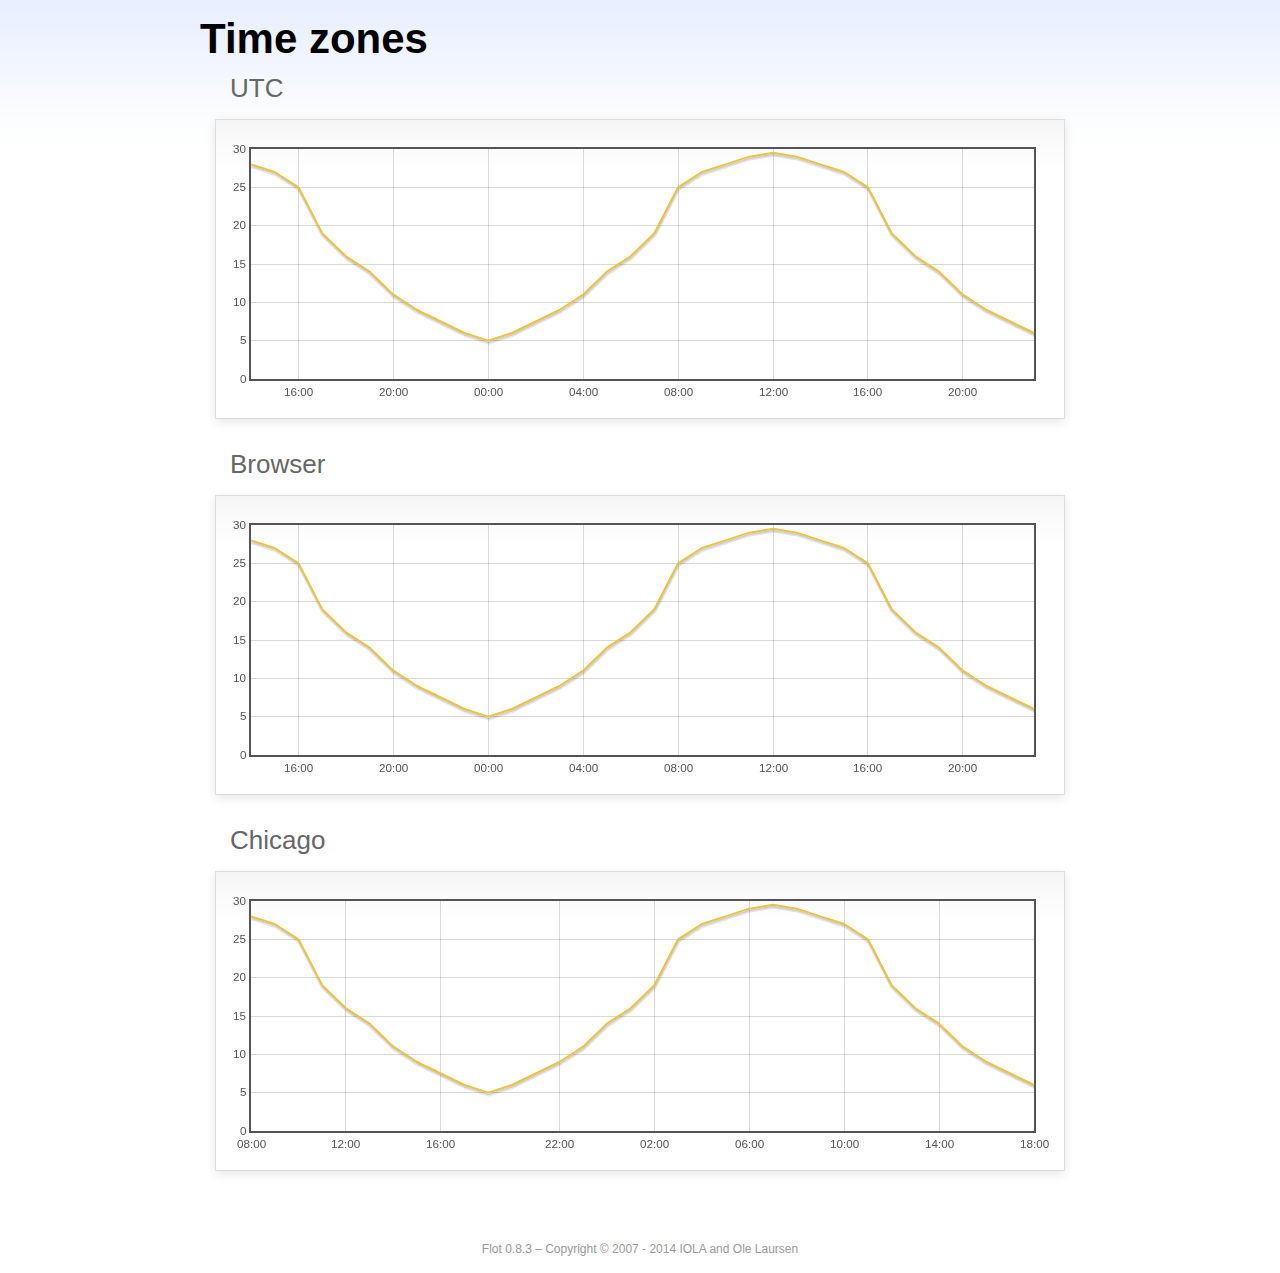
<file: htdocs/health/js/JQuery_Flot/flot/examples/axes-time-zones/index.html>
<!DOCTYPE html PUBLIC "-//W3C//DTD HTML 4.01//EN" "http://www.w3.org/TR/html4/strict.dtd">
<html>
<head>
	<meta http-equiv="Content-Type" content="text/html; charset=utf-8">
	<title>Flot Examples: Time zones</title>
	<link href="../examples.css" rel="stylesheet" type="text/css">
	<!--[if lte IE 8]><script language="javascript" type="text/javascript" src="../../excanvas.min.js"></script><![endif]-->
	<script language="javascript" type="text/javascript" src="../../jquery.js"></script>
	<script language="javascript" type="text/javascript" src="../../jquery.flot.js"></script>
	<script language="javascript" type="text/javascript" src="../../jquery.flot.time.js"></script>
	<script language="javascript" type="text/javascript" src="date.js"></script>
	<script type="text/javascript">

	$(function() {

		timezoneJS.timezone.zoneFileBasePath = "tz";
		timezoneJS.timezone.defaultZoneFile = [];
		timezoneJS.timezone.init({async: false});

		var d = [
			[Date.UTC(2011, 2, 12, 14, 0, 0), 28],
			[Date.UTC(2011, 2, 12, 15, 0, 0), 27],
			[Date.UTC(2011, 2, 12, 16, 0, 0), 25],
			[Date.UTC(2011, 2, 12, 17, 0, 0), 19],
			[Date.UTC(2011, 2, 12, 18, 0, 0), 16],
			[Date.UTC(2011, 2, 12, 19, 0, 0), 14],
			[Date.UTC(2011, 2, 12, 20, 0, 0), 11],
			[Date.UTC(2011, 2, 12, 21, 0, 0), 9],
			[Date.UTC(2011, 2, 12, 22, 0, 0), 7.5],
			[Date.UTC(2011, 2, 12, 23, 0, 0), 6],
			[Date.UTC(2011, 2, 13, 0, 0, 0), 5],
			[Date.UTC(2011, 2, 13, 1, 0, 0), 6],
			[Date.UTC(2011, 2, 13, 2, 0, 0), 7.5],
			[Date.UTC(2011, 2, 13, 3, 0, 0), 9],
			[Date.UTC(2011, 2, 13, 4, 0, 0), 11],
			[Date.UTC(2011, 2, 13, 5, 0, 0), 14],
			[Date.UTC(2011, 2, 13, 6, 0, 0), 16],
			[Date.UTC(2011, 2, 13, 7, 0, 0), 19],
			[Date.UTC(2011, 2, 13, 8, 0, 0), 25],
			[Date.UTC(2011, 2, 13, 9, 0, 0), 27],
			[Date.UTC(2011, 2, 13, 10, 0, 0), 28],
			[Date.UTC(2011, 2, 13, 11, 0, 0), 29],
			[Date.UTC(2011, 2, 13, 12, 0, 0), 29.5],
			[Date.UTC(2011, 2, 13, 13, 0, 0), 29],
			[Date.UTC(2011, 2, 13, 14, 0, 0), 28],
			[Date.UTC(2011, 2, 13, 15, 0, 0), 27],
			[Date.UTC(2011, 2, 13, 16, 0, 0), 25],
			[Date.UTC(2011, 2, 13, 17, 0, 0), 19],
			[Date.UTC(2011, 2, 13, 18, 0, 0), 16],
			[Date.UTC(2011, 2, 13, 19, 0, 0), 14],
			[Date.UTC(2011, 2, 13, 20, 0, 0), 11],
			[Date.UTC(2011, 2, 13, 21, 0, 0), 9],
			[Date.UTC(2011, 2, 13, 22, 0, 0), 7.5],
			[Date.UTC(2011, 2, 13, 23, 0, 0), 6]
		];

		var plot = $.plot("#placeholderUTC", [d], {
			xaxis: {
				mode: "time"
			}
		});

		var plot = $.plot("#placeholderLocal", [d], {
			xaxis: {
				mode: "time",
				timezone: "browser"
			}
		});

		var plot = $.plot("#placeholderChicago", [d], {
			xaxis: {
				mode: "time",
				timezone: "America/Chicago"
			}
		});

		// Add the Flot version string to the footer

		$("#footer").prepend("Flot " + $.plot.version + " &ndash; ");
	});

	</script>
</head>
<body>

	<div id="header">
		<h2>Time zones</h2>
	</div>

	<div id="content">

		<h3>UTC</h3>
		<div class="demo-container" style="height: 300px;">
			<div id="placeholderUTC" class="demo-placeholder"></div>
		</div>

		<h3>Browser</h3>
		<div class="demo-container" style="height: 300px;">
			<div id="placeholderLocal" class="demo-placeholder"></div>
		</div>

		<h3>Chicago</h3>
		<div class="demo-container" style="height: 300px;">
			<div id="placeholderChicago" class="demo-placeholder"></div>
		</div>

	</div>

	<div id="footer">
		Copyright &copy; 2007 - 2014 IOLA and Ole Laursen
	</div>

</body>
</html>
</file>
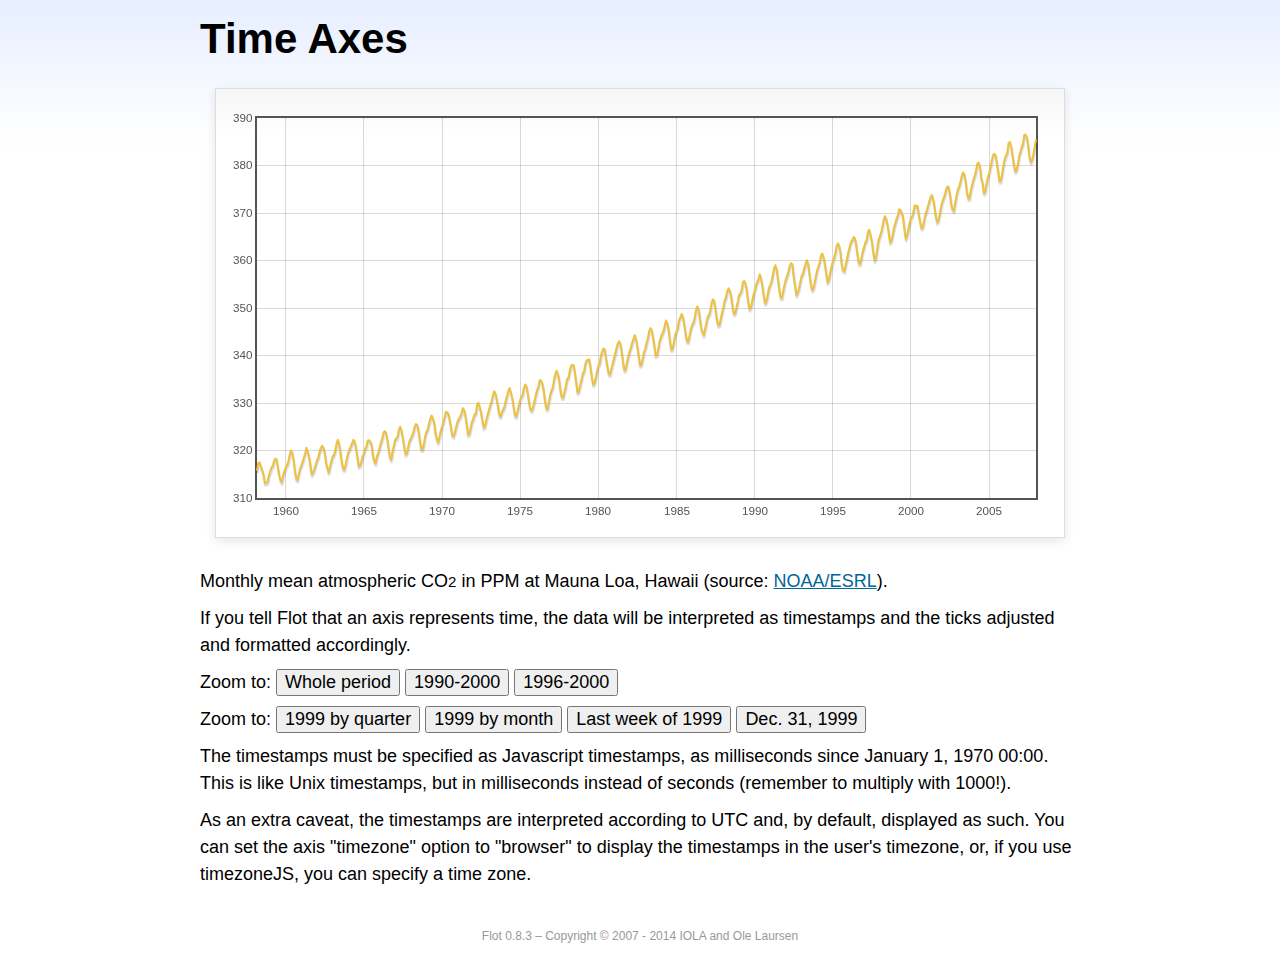
<file: htdocs/health/js/JQuery_Flot/flot/examples/axes-time/index.html>
<!DOCTYPE html PUBLIC "-//W3C//DTD HTML 4.01//EN" "http://www.w3.org/TR/html4/strict.dtd">
<html>
<head>
	<meta http-equiv="Content-Type" content="text/html; charset=utf-8">
	<title>Flot Examples: Time Axes</title>
	<link href="../examples.css" rel="stylesheet" type="text/css">
	<!--[if lte IE 8]><script language="javascript" type="text/javascript" src="../../excanvas.min.js"></script><![endif]-->
	<script language="javascript" type="text/javascript" src="../../jquery.js"></script>
	<script language="javascript" type="text/javascript" src="../../jquery.flot.js"></script>
	<script language="javascript" type="text/javascript" src="../../jquery.flot.time.js"></script>
	<script type="text/javascript">

	$(function() {

		var d = [[-373597200000, 315.71], [-370918800000, 317.45], [-368326800000, 317.50], [-363056400000, 315.86], [-360378000000, 314.93], [-357699600000, 313.19], [-352429200000, 313.34], [-349837200000, 314.67], [-347158800000, 315.58], [-344480400000, 316.47], [-342061200000, 316.65], [-339382800000, 317.71], [-336790800000, 318.29], [-334112400000, 318.16], [-331520400000, 316.55], [-328842000000, 314.80], [-326163600000, 313.84], [-323571600000, 313.34], [-320893200000, 314.81], [-318301200000, 315.59], [-315622800000, 316.43], [-312944400000, 316.97], [-310438800000, 317.58], [-307760400000, 319.03], [-305168400000, 320.03], [-302490000000, 319.59], [-299898000000, 318.18], [-297219600000, 315.91], [-294541200000, 314.16], [-291949200000, 313.83], [-289270800000, 315.00], [-286678800000, 316.19], [-284000400000, 316.89], [-281322000000, 317.70], [-278902800000, 318.54], [-276224400000, 319.48], [-273632400000, 320.58], [-270954000000, 319.78], [-268362000000, 318.58], [-265683600000, 316.79], [-263005200000, 314.99], [-260413200000, 315.31], [-257734800000, 316.10], [-255142800000, 317.01], [-252464400000, 317.94], [-249786000000, 318.56], [-247366800000, 319.69], [-244688400000, 320.58], [-242096400000, 321.01], [-239418000000, 320.61], [-236826000000, 319.61], [-234147600000, 317.40], [-231469200000, 316.26], [-228877200000, 315.42], [-226198800000, 316.69], [-223606800000, 317.69], [-220928400000, 318.74], [-218250000000, 319.08], [-215830800000, 319.86], [-213152400000, 321.39], [-210560400000, 322.24], [-207882000000, 321.47], [-205290000000, 319.74], [-202611600000, 317.77], [-199933200000, 316.21], [-197341200000, 315.99], [-194662800000, 317.07], [-192070800000, 318.36], [-189392400000, 319.57], [-178938000000, 322.23], [-176259600000, 321.89], [-173667600000, 320.44], [-170989200000, 318.70], [-168310800000, 316.70], [-165718800000, 316.87], [-163040400000, 317.68], [-160448400000, 318.71], [-157770000000, 319.44], [-155091600000, 320.44], [-152672400000, 320.89], [-149994000000, 322.13], [-147402000000, 322.16], [-144723600000, 321.87], [-142131600000, 321.21], [-139453200000, 318.87], [-136774800000, 317.81], [-134182800000, 317.30], [-131504400000, 318.87], [-128912400000, 319.42], [-126234000000, 320.62], [-123555600000, 321.59], [-121136400000, 322.39], [-118458000000, 323.70], [-115866000000, 324.07], [-113187600000, 323.75], [-110595600000, 322.40], [-107917200000, 320.37], [-105238800000, 318.64], [-102646800000, 318.10], [-99968400000, 319.79], [-97376400000, 321.03], [-94698000000, 322.33], [-92019600000, 322.50], [-89600400000, 323.04], [-86922000000, 324.42], [-84330000000, 325.00], [-81651600000, 324.09], [-79059600000, 322.55], [-76381200000, 320.92], [-73702800000, 319.26], [-71110800000, 319.39], [-68432400000, 320.72], [-65840400000, 321.96], [-63162000000, 322.57], [-60483600000, 323.15], [-57978000000, 323.89], [-55299600000, 325.02], [-52707600000, 325.57], [-50029200000, 325.36], [-47437200000, 324.14], [-44758800000, 322.11], [-42080400000, 320.33], [-39488400000, 320.25], [-36810000000, 321.32], [-34218000000, 322.90], [-31539600000, 324.00], [-28861200000, 324.42], [-26442000000, 325.64], [-23763600000, 326.66], [-21171600000, 327.38], [-18493200000, 326.70], [-15901200000, 325.89], [-13222800000, 323.67], [-10544400000, 322.38], [-7952400000, 321.78], [-5274000000, 322.85], [-2682000000, 324.12], [-3600000, 325.06], [2674800000, 325.98], [5094000000, 326.93], [7772400000, 328.13], [10364400000, 328.07], [13042800000, 327.66], [15634800000, 326.35], [18313200000, 324.69], [20991600000, 323.10], [23583600000, 323.07], [26262000000, 324.01], [28854000000, 325.13], [31532400000, 326.17], [34210800000, 326.68], [36630000000, 327.18], [39308400000, 327.78], [41900400000, 328.92], [44578800000, 328.57], [47170800000, 327.37], [49849200000, 325.43], [52527600000, 323.36], [55119600000, 323.56], [57798000000, 324.80], [60390000000, 326.01], [63068400000, 326.77], [65746800000, 327.63], [68252400000, 327.75], [70930800000, 329.72], [73522800000, 330.07], [76201200000, 329.09], [78793200000, 328.05], [81471600000, 326.32], [84150000000, 324.84], [86742000000, 325.20], [89420400000, 326.50], [92012400000, 327.55], [94690800000, 328.54], [97369200000, 329.56], [99788400000, 330.30], [102466800000, 331.50], [105058800000, 332.48], [107737200000, 332.07], [110329200000, 330.87], [113007600000, 329.31], [115686000000, 327.51], [118278000000, 327.18], [120956400000, 328.16], [123548400000, 328.64], [126226800000, 329.35], [128905200000, 330.71], [131324400000, 331.48], [134002800000, 332.65], [136594800000, 333.16], [139273200000, 332.06], [141865200000, 330.99], [144543600000, 329.17], [147222000000, 327.41], [149814000000, 327.20], [152492400000, 328.33], [155084400000, 329.50], [157762800000, 330.68], [160441200000, 331.41], [162860400000, 331.85], [165538800000, 333.29], [168130800000, 333.91], [170809200000, 333.40], [173401200000, 331.78], [176079600000, 329.88], [178758000000, 328.57], [181350000000, 328.46], [184028400000, 329.26], [189298800000, 331.71], [191977200000, 332.76], [194482800000, 333.48], [197161200000, 334.78], [199753200000, 334.78], [202431600000, 334.17], [205023600000, 332.78], [207702000000, 330.64], [210380400000, 328.95], [212972400000, 328.77], [215650800000, 330.23], [218242800000, 331.69], [220921200000, 332.70], [223599600000, 333.24], [226018800000, 334.96], [228697200000, 336.04], [231289200000, 336.82], [233967600000, 336.13], [236559600000, 334.73], [239238000000, 332.52], [241916400000, 331.19], [244508400000, 331.19], [247186800000, 332.35], [249778800000, 333.47], [252457200000, 335.11], [255135600000, 335.26], [257554800000, 336.60], [260233200000, 337.77], [262825200000, 338.00], [265503600000, 337.99], [268095600000, 336.48], [270774000000, 334.37], [273452400000, 332.27], [276044400000, 332.41], [278722800000, 333.76], [281314800000, 334.83], [283993200000, 336.21], [286671600000, 336.64], [289090800000, 338.12], [291769200000, 339.02], [294361200000, 339.02], [297039600000, 339.20], [299631600000, 337.58], [302310000000, 335.55], [304988400000, 333.89], [307580400000, 334.14], [310258800000, 335.26], [312850800000, 336.71], [315529200000, 337.81], [318207600000, 338.29], [320713200000, 340.04], [323391600000, 340.86], [325980000000, 341.47], [328658400000, 341.26], [331250400000, 339.29], [333928800000, 337.60], [336607200000, 336.12], [339202800000, 336.08], [341881200000, 337.22], [344473200000, 338.34], [347151600000, 339.36], [349830000000, 340.51], [352249200000, 341.57], [354924000000, 342.56], [357516000000, 343.01], [360194400000, 342.47], [362786400000, 340.71], [365464800000, 338.52], [368143200000, 336.96], [370738800000, 337.13], [373417200000, 338.58], [376009200000, 339.89], [378687600000, 340.93], [381366000000, 341.69], [383785200000, 342.69], [389052000000, 344.30], [391730400000, 343.43], [394322400000, 341.88], [397000800000, 339.89], [399679200000, 337.95], [402274800000, 338.10], [404953200000, 339.27], [407545200000, 340.67], [410223600000, 341.42], [412902000000, 342.68], [415321200000, 343.46], [417996000000, 345.10], [420588000000, 345.76], [423266400000, 345.36], [425858400000, 343.91], [428536800000, 342.05], [431215200000, 340.00], [433810800000, 340.12], [436489200000, 341.33], [439081200000, 342.94], [441759600000, 343.87], [444438000000, 344.60], [446943600000, 345.20], [452210400000, 347.36], [454888800000, 346.74], [457480800000, 345.41], [460159200000, 343.01], [462837600000, 341.23], [465433200000, 341.52], [468111600000, 342.86], [470703600000, 344.41], [473382000000, 345.09], [476060400000, 345.89], [478479600000, 347.49], [481154400000, 348.00], [483746400000, 348.75], [486424800000, 348.19], [489016800000, 346.54], [491695200000, 344.63], [494373600000, 343.03], [496969200000, 342.92], [499647600000, 344.24], [502239600000, 345.62], [504918000000, 346.43], [507596400000, 346.94], [510015600000, 347.88], [512690400000, 349.57], [515282400000, 350.35], [517960800000, 349.72], [520552800000, 347.78], [523231200000, 345.86], [525909600000, 344.84], [528505200000, 344.32], [531183600000, 345.67], [533775600000, 346.88], [536454000000, 348.19], [539132400000, 348.55], [541551600000, 349.52], [544226400000, 351.12], [546818400000, 351.84], [549496800000, 351.49], [552088800000, 349.82], [554767200000, 347.63], [557445600000, 346.38], [560041200000, 346.49], [562719600000, 347.75], [565311600000, 349.03], [567990000000, 350.20], [570668400000, 351.61], [573174000000, 352.22], [575848800000, 353.53], [578440800000, 354.14], [581119200000, 353.62], [583711200000, 352.53], [586389600000, 350.41], [589068000000, 348.84], [591663600000, 348.94], [594342000000, 350.04], [596934000000, 351.29], [599612400000, 352.72], [602290800000, 353.10], [604710000000, 353.65], [607384800000, 355.43], [609976800000, 355.70], [612655200000, 355.11], [615247200000, 353.79], [617925600000, 351.42], [620604000000, 349.81], [623199600000, 350.11], [625878000000, 351.26], [628470000000, 352.63], [631148400000, 353.64], [633826800000, 354.72], [636246000000, 355.49], [638920800000, 356.09], [641512800000, 357.08], [644191200000, 356.11], [646783200000, 354.70], [649461600000, 352.68], [652140000000, 351.05], [654735600000, 351.36], [657414000000, 352.81], [660006000000, 354.22], [662684400000, 354.85], [665362800000, 355.66], [667782000000, 357.04], [670456800000, 358.40], [673048800000, 359.00], [675727200000, 357.99], [678319200000, 356.00], [680997600000, 353.78], [683676000000, 352.20], [686271600000, 352.22], [688950000000, 353.70], [691542000000, 354.98], [694220400000, 356.09], [696898800000, 356.85], [699404400000, 357.73], [702079200000, 358.91], [704671200000, 359.45], [707349600000, 359.19], [709941600000, 356.72], [712620000000, 354.79], [715298400000, 352.79], [717894000000, 353.20], [720572400000, 354.15], [723164400000, 355.39], [725842800000, 356.77], [728521200000, 357.17], [730940400000, 358.26], [733615200000, 359.16], [736207200000, 360.07], [738885600000, 359.41], [741477600000, 357.44], [744156000000, 355.30], [746834400000, 353.87], [749430000000, 354.04], [752108400000, 355.27], [754700400000, 356.70], [757378800000, 358.00], [760057200000, 358.81], [762476400000, 359.68], [765151200000, 361.13], [767743200000, 361.48], [770421600000, 360.60], [773013600000, 359.20], [775692000000, 357.23], [778370400000, 355.42], [780966000000, 355.89], [783644400000, 357.41], [786236400000, 358.74], [788914800000, 359.73], [791593200000, 360.61], [794012400000, 361.58], [796687200000, 363.05], [799279200000, 363.62], [801957600000, 363.03], [804549600000, 361.55], [807228000000, 358.94], [809906400000, 357.93], [812502000000, 357.80], [815180400000, 359.22], [817772400000, 360.44], [820450800000, 361.83], [823129200000, 362.95], [825634800000, 363.91], [828309600000, 364.28], [830901600000, 364.94], [833580000000, 364.70], [836172000000, 363.31], [838850400000, 361.15], [841528800000, 359.40], [844120800000, 359.34], [846802800000, 360.62], [849394800000, 361.96], [852073200000, 362.81], [854751600000, 363.87], [857170800000, 364.25], [859845600000, 366.02], [862437600000, 366.46], [865116000000, 365.32], [867708000000, 364.07], [870386400000, 361.95], [873064800000, 360.06], [875656800000, 360.49], [878338800000, 362.19], [880930800000, 364.12], [883609200000, 364.99], [886287600000, 365.82], [888706800000, 366.95], [891381600000, 368.42], [893973600000, 369.33], [896652000000, 368.78], [899244000000, 367.59], [901922400000, 365.84], [904600800000, 363.83], [907192800000, 364.18], [909874800000, 365.34], [912466800000, 366.93], [915145200000, 367.94], [917823600000, 368.82], [920242800000, 369.46], [922917600000, 370.77], [925509600000, 370.66], [928188000000, 370.10], [930780000000, 369.08], [933458400000, 366.66], [936136800000, 364.60], [938728800000, 365.17], [941410800000, 366.51], [944002800000, 367.89], [946681200000, 369.04], [949359600000, 369.35], [951865200000, 370.38], [954540000000, 371.63], [957132000000, 371.32], [959810400000, 371.53], [962402400000, 369.75], [965080800000, 368.23], [967759200000, 366.87], [970351200000, 366.94], [973033200000, 368.27], [975625200000, 369.64], [978303600000, 370.46], [980982000000, 371.44], [983401200000, 372.37], [986076000000, 373.33], [988668000000, 373.77], [991346400000, 373.09], [993938400000, 371.51], [996616800000, 369.55], [999295200000, 368.12], [1001887200000, 368.38], [1004569200000, 369.66], [1007161200000, 371.11], [1009839600000, 372.36], [1012518000000, 373.09], [1014937200000, 373.81], [1017612000000, 374.93], [1020204000000, 375.58], [1022882400000, 375.44], [1025474400000, 373.86], [1028152800000, 371.77], [1030831200000, 370.73], [1033423200000, 370.50], [1036105200000, 372.18], [1038697200000, 373.70], [1041375600000, 374.92], [1044054000000, 375.62], [1046473200000, 376.51], [1049148000000, 377.75], [1051740000000, 378.54], [1054418400000, 378.20], [1057010400000, 376.68], [1059688800000, 374.43], [1062367200000, 373.11], [1064959200000, 373.10], [1067641200000, 374.77], [1070233200000, 375.97], [1072911600000, 377.03], [1075590000000, 377.87], [1078095600000, 378.88], [1080770400000, 380.42], [1083362400000, 380.62], [1086040800000, 379.70], [1088632800000, 377.43], [1091311200000, 376.32], [1093989600000, 374.19], [1096581600000, 374.47], [1099263600000, 376.15], [1101855600000, 377.51], [1104534000000, 378.43], [1107212400000, 379.70], [1109631600000, 380.92], [1112306400000, 382.18], [1114898400000, 382.45], [1117576800000, 382.14], [1120168800000, 380.60], [1122847200000, 378.64], [1125525600000, 376.73], [1128117600000, 376.84], [1130799600000, 378.29], [1133391600000, 380.06], [1136070000000, 381.40], [1138748400000, 382.20], [1141167600000, 382.66], [1143842400000, 384.69], [1146434400000, 384.94], [1149112800000, 384.01], [1151704800000, 382.14], [1154383200000, 380.31], [1157061600000, 378.81], [1159653600000, 379.03], [1162335600000, 380.17], [1164927600000, 381.85], [1167606000000, 382.94], [1170284400000, 383.86], [1172703600000, 384.49], [1175378400000, 386.37], [1177970400000, 386.54], [1180648800000, 385.98], [1183240800000, 384.36], [1185919200000, 381.85], [1188597600000, 380.74], [1191189600000, 381.15], [1193871600000, 382.38], [1196463600000, 383.94], [1199142000000, 385.44]]; 

		$.plot("#placeholder", [d], {
			xaxis: { mode: "time" }
		});

		$("#whole").click(function () {
			$.plot("#placeholder", [d], {
				xaxis: { mode: "time" }
			});
		});

		$("#nineties").click(function () {
			$.plot("#placeholder", [d], {
				xaxis: {
					mode: "time",
					min: (new Date(1990, 0, 1)).getTime(),
					max: (new Date(2000, 0, 1)).getTime()
				}
			});
		});

		$("#latenineties").click(function () {
			$.plot("#placeholder", [d], {
				xaxis: {
					mode: "time",
					minTickSize: [1, "year"],
					min: (new Date(1996, 0, 1)).getTime(),
					max: (new Date(2000, 0, 1)).getTime()
				}
			});
		});

		$("#ninetyninequarters").click(function () {
			$.plot("#placeholder", [d], {
				xaxis: {
					mode: "time",
					minTickSize: [1, "quarter"],
					min: (new Date(1999, 0, 1)).getTime(),
					max: (new Date(2000, 0, 1)).getTime()
				}
			});
		});

		$("#ninetynine").click(function () {
			$.plot("#placeholder", [d], {
				xaxis: {
					mode: "time",
					minTickSize: [1, "month"],
					min: (new Date(1999, 0, 1)).getTime(),
					max: (new Date(2000, 0, 1)).getTime()
				}
			});
		});

		$("#lastweekninetynine").click(function () {
			$.plot("#placeholder", [d], {
				xaxis: {
					mode: "time",
					minTickSize: [1, "day"],
					min: (new Date(1999, 11, 25)).getTime(),
					max: (new Date(2000, 0, 1)).getTime(),
					timeformat: "%a"
				}
			});
		});

		$("#lastdayninetynine").click(function () {
			$.plot("#placeholder", [d], {
				xaxis: {
					mode: "time",
					minTickSize: [1, "hour"],
					min: (new Date(1999, 11, 31)).getTime(),
					max: (new Date(2000, 0, 1)).getTime(),
					twelveHourClock: true
				}
			});
		});

		// Add the Flot version string to the footer

		$("#footer").prepend("Flot " + $.plot.version + " &ndash; ");
	});

	</script>
</head>
<body>

	<div id="header">
		<h2>Time Axes</h2>
	</div>

	<div id="content">

		<div class="demo-container">
			<div id="placeholder" class="demo-placeholder"></div>
		</div>

		<p>Monthly mean atmospheric CO<sub>2</sub> in PPM at Mauna Loa, Hawaii (source: <a href="http://www.esrl.noaa.gov/gmd/ccgg/trends/">NOAA/ESRL</a>).</p>

		<p>If you tell Flot that an axis represents time, the data will be interpreted as timestamps and the ticks adjusted and formatted accordingly.</p>

		<p>Zoom to: <button id="whole">Whole period</button>
		<button id="nineties">1990-2000</button>
		<button id="latenineties">1996-2000</button></p>

		<p>Zoom to: <button id="ninetyninequarters">1999 by quarter</button>
		<button id="ninetynine">1999 by month</button>
		<button id="lastweekninetynine">Last week of 1999</button>
		<button id="lastdayninetynine">Dec. 31, 1999</button></p>

		<p>The timestamps must be specified as Javascript timestamps, as milliseconds since January 1, 1970 00:00. This is like Unix timestamps, but in milliseconds instead of seconds (remember to multiply with 1000!).</p>

		<p>As an extra caveat, the timestamps are interpreted according to UTC and, by default, displayed as such. You can set the axis "timezone" option to "browser" to display the timestamps in the user's timezone, or, if you use timezoneJS, you can specify a time zone.</p>

	</div>

	<div id="footer">
		Copyright &copy; 2007 - 2014 IOLA and Ole Laursen
	</div>

</body>
</html>
</file>
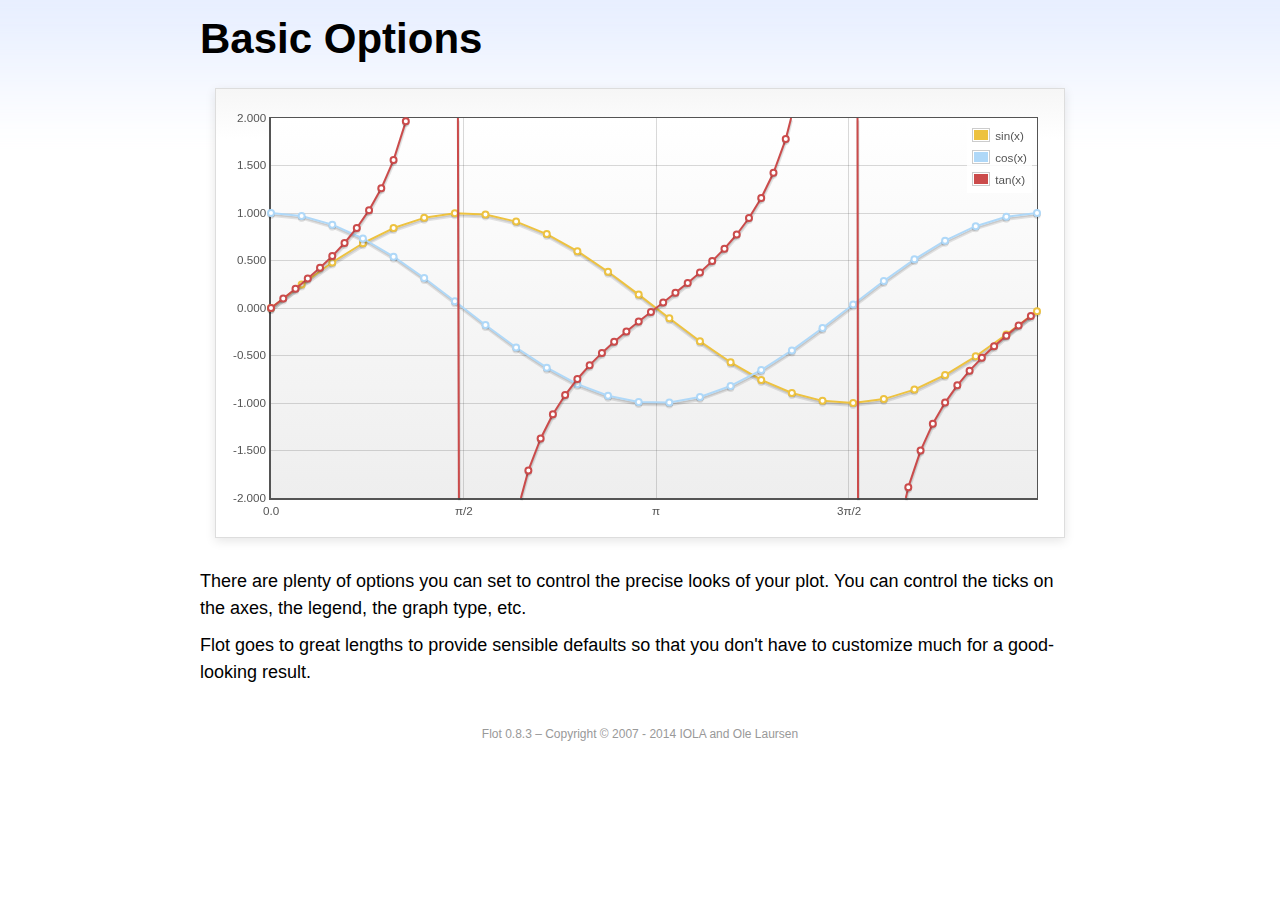
<file: htdocs/health/js/JQuery_Flot/flot/examples/basic-options/index.html>
<!DOCTYPE html PUBLIC "-//W3C//DTD HTML 4.01//EN" "http://www.w3.org/TR/html4/strict.dtd">
<html>
<head>
	<meta http-equiv="Content-Type" content="text/html; charset=utf-8">
	<title>Flot Examples: Basic Options</title>
	<link href="../examples.css" rel="stylesheet" type="text/css">
	<!--[if lte IE 8]><script language="javascript" type="text/javascript" src="../../excanvas.min.js"></script><![endif]-->
	<script language="javascript" type="text/javascript" src="../../jquery.js"></script>
	<script language="javascript" type="text/javascript" src="../../jquery.flot.js"></script>
	<script type="text/javascript">

	$(function () {

		var d1 = [];
		for (var i = 0; i < Math.PI * 2; i += 0.25) {
			d1.push([i, Math.sin(i)]);
		}

		var d2 = [];
		for (var i = 0; i < Math.PI * 2; i += 0.25) {
			d2.push([i, Math.cos(i)]);
		}

		var d3 = [];
		for (var i = 0; i < Math.PI * 2; i += 0.1) {
			d3.push([i, Math.tan(i)]);
		}

		$.plot("#placeholder", [
			{ label: "sin(x)", data: d1 },
			{ label: "cos(x)", data: d2 },
			{ label: "tan(x)", data: d3 }
		], {
			series: {
				lines: { show: true },
				points: { show: true }
			},
			xaxis: {
				ticks: [
					0, [ Math.PI/2, "\u03c0/2" ], [ Math.PI, "\u03c0" ],
					[ Math.PI * 3/2, "3\u03c0/2" ], [ Math.PI * 2, "2\u03c0" ]
				]
			},
			yaxis: {
				ticks: 10,
				min: -2,
				max: 2,
				tickDecimals: 3
			},
			grid: {
				backgroundColor: { colors: [ "#fff", "#eee" ] },
				borderWidth: {
					top: 1,
					right: 1,
					bottom: 2,
					left: 2
				}
			}
		});

		// Add the Flot version string to the footer

		$("#footer").prepend("Flot " + $.plot.version + " &ndash; ");
	});

	</script>
</head>
<body>

	<div id="header">
		<h2>Basic Options</h2>
	</div>

	<div id="content">

		<div class="demo-container">
			<div id="placeholder" class="demo-placeholder"></div>
		</div>

		<p>There are plenty of options you can set to control the precise looks of your plot. You can control the ticks on the axes, the legend, the graph type, etc.</p>

		<p>Flot goes to great lengths to provide sensible defaults so that you don't have to customize much for a good-looking result.</p>

	</div>

	<div id="footer">
		Copyright &copy; 2007 - 2014 IOLA and Ole Laursen
	</div>

</body>
</html>
</file>
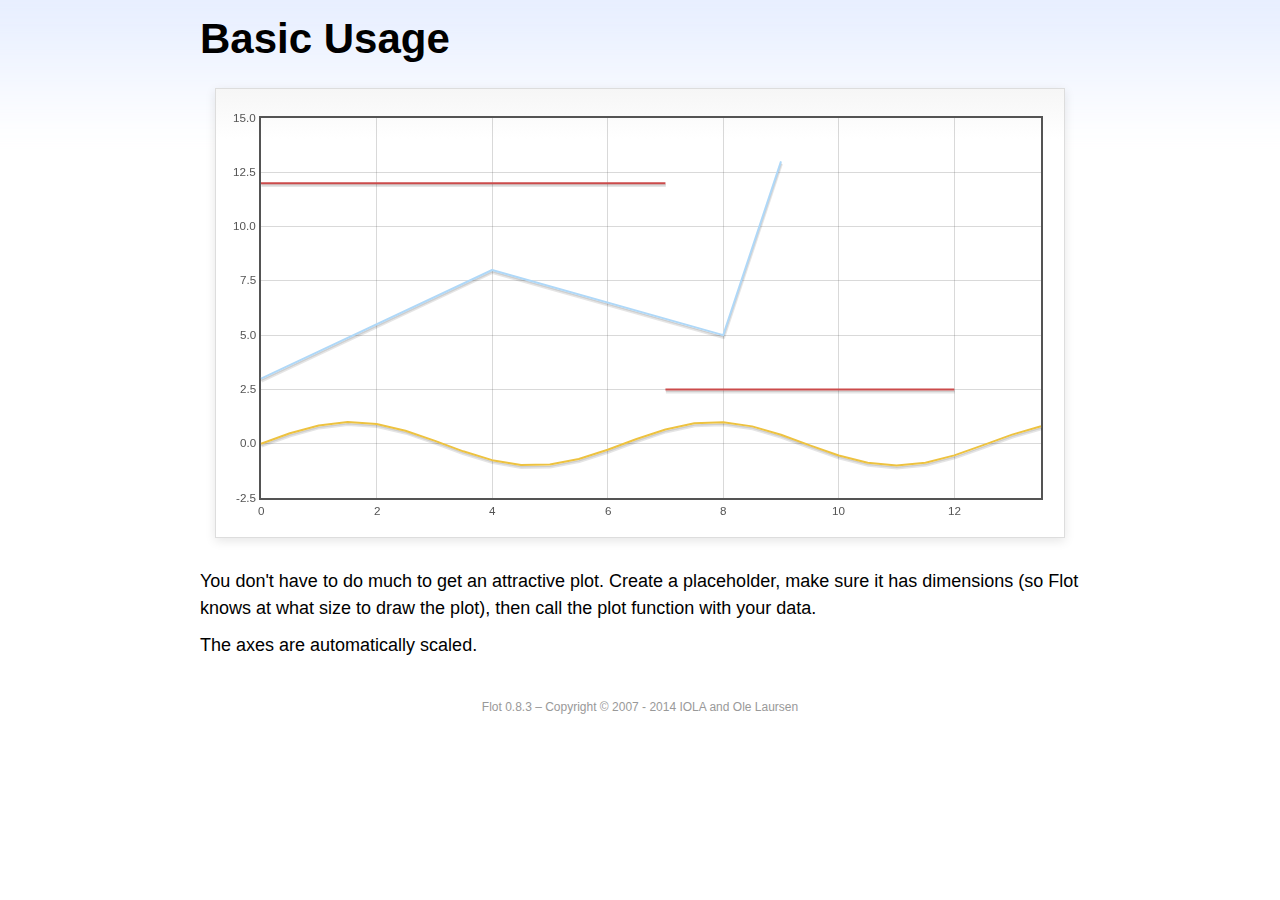
<file: htdocs/health/js/JQuery_Flot/flot/examples/basic-usage/index.html>
<!DOCTYPE html PUBLIC "-//W3C//DTD HTML 4.01//EN" "http://www.w3.org/TR/html4/strict.dtd">
<html>
<head>
	<meta http-equiv="Content-Type" content="text/html; charset=utf-8">
	<title>Flot Examples: Basic Usage</title>
	<link href="../examples.css" rel="stylesheet" type="text/css">
	<!--[if lte IE 8]><script language="javascript" type="text/javascript" src="../../excanvas.min.js"></script><![endif]-->
	<script language="javascript" type="text/javascript" src="../../jquery.js"></script>
	<script language="javascript" type="text/javascript" src="../../jquery.flot.js"></script>
	<script type="text/javascript">

	$(function() {

		var d1 = [];
		for (var i = 0; i < 14; i += 0.5) {
			d1.push([i, Math.sin(i)]);
		}

		var d2 = [[0, 3], [4, 8], [8, 5], [9, 13]];

		// A null signifies separate line segments

		var d3 = [[0, 12], [7, 12], null, [7, 2.5], [12, 2.5]];

		$.plot("#placeholder", [ d1, d2, d3 ]);

		// Add the Flot version string to the footer

		$("#footer").prepend("Flot " + $.plot.version + " &ndash; ");
	});

	</script>
</head>
<body>

	<div id="header">
		<h2>Basic Usage</h2>
	</div>

	<div id="content">

		<div class="demo-container">
			<div id="placeholder" class="demo-placeholder"></div>
		</div>

		<p>You don't have to do much to get an attractive plot.  Create a placeholder, make sure it has dimensions (so Flot knows at what size to draw the plot), then call the plot function with your data.</p>

		<p>The axes are automatically scaled.</p>

	</div>

	<div id="footer">
		Copyright &copy; 2007 - 2014 IOLA and Ole Laursen
	</div>

</body>
</html>
</file>
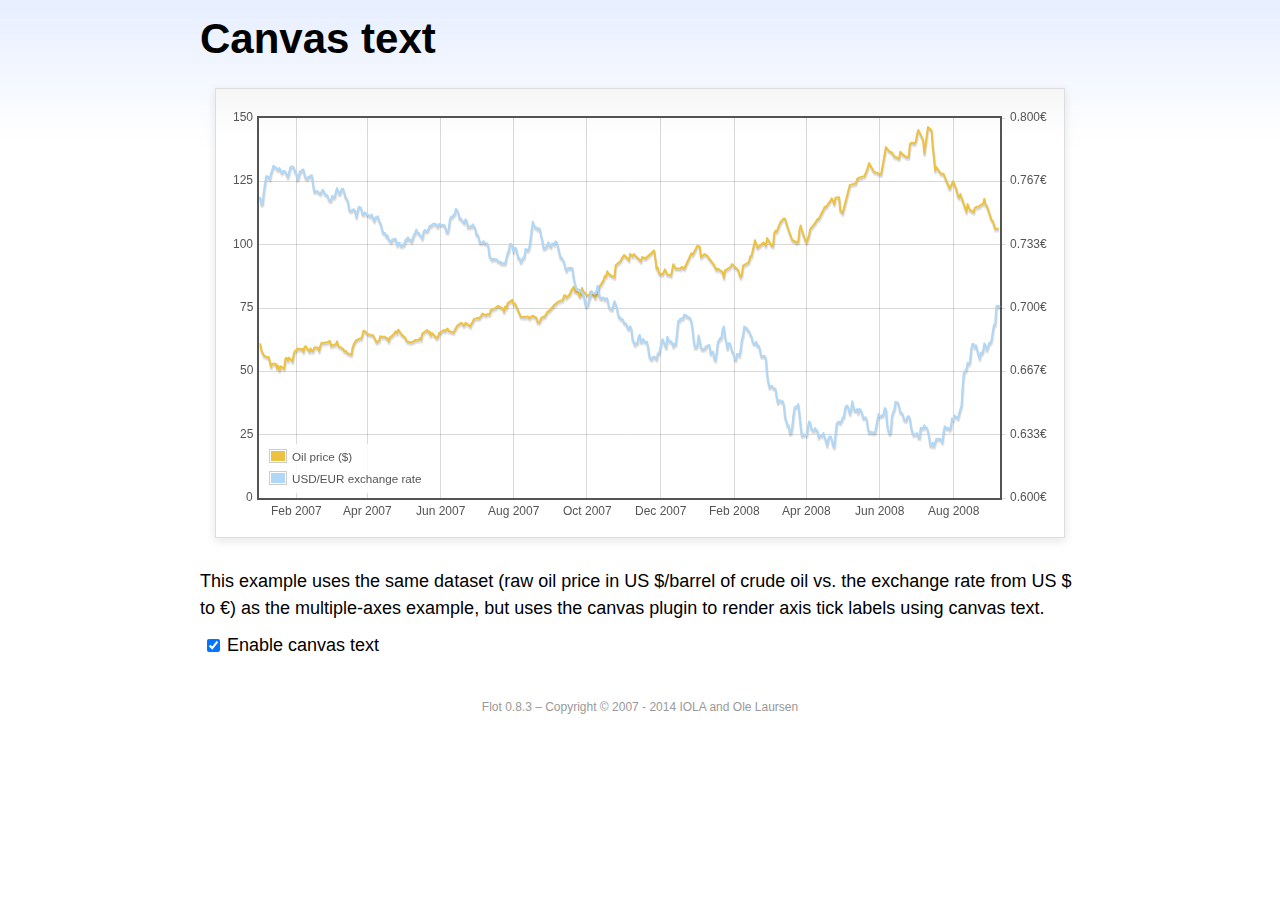
<file: htdocs/health/js/JQuery_Flot/flot/examples/canvas/index.html>
<!DOCTYPE html PUBLIC "-//W3C//DTD HTML 4.01//EN" "http://www.w3.org/TR/html4/strict.dtd">
<html>
<head>
	<meta http-equiv="Content-Type" content="text/html; charset=utf-8">
	<title>Flot Examples: Canvas text</title>
	<link href="../examples.css" rel="stylesheet" type="text/css">
	<!--[if lte IE 8]><script language="javascript" type="text/javascript" src="../../excanvas.min.js"></script><![endif]-->
	<script language="javascript" type="text/javascript" src="../../jquery.js"></script>
	<script language="javascript" type="text/javascript" src="../../jquery.flot.js"></script>
	<script language="javascript" type="text/javascript" src="../../jquery.flot.time.js"></script>
	<script language="javascript" type="text/javascript" src="../../jquery.flot.canvas.js"></script>
	<script type="text/javascript">

	$(function() {

		var oilPrices = [[1167692400000,61.05], [1167778800000,58.32], [1167865200000,57.35], [1167951600000,56.31], [1168210800000,55.55], [1168297200000,55.64], [1168383600000,54.02], [1168470000000,51.88], [1168556400000,52.99], [1168815600000,52.99], [1168902000000,51.21], [1168988400000,52.24], [1169074800000,50.48], [1169161200000,51.99], [1169420400000,51.13], [1169506800000,55.04], [1169593200000,55.37], [1169679600000,54.23], [1169766000000,55.42], [1170025200000,54.01], [1170111600000,56.97], [1170198000000,58.14], [1170284400000,58.14], [1170370800000,59.02], [1170630000000,58.74], [1170716400000,58.88], [1170802800000,57.71], [1170889200000,59.71], [1170975600000,59.89], [1171234800000,57.81], [1171321200000,59.06], [1171407600000,58.00], [1171494000000,57.99], [1171580400000,59.39], [1171839600000,59.39], [1171926000000,58.07], [1172012400000,60.07], [1172098800000,61.14], [1172444400000,61.39], [1172530800000,61.46], [1172617200000,61.79], [1172703600000,62.00], [1172790000000,60.07], [1173135600000,60.69], [1173222000000,61.82], [1173308400000,60.05], [1173654000000,58.91], [1173740400000,57.93], [1173826800000,58.16], [1173913200000,57.55], [1173999600000,57.11], [1174258800000,56.59], [1174345200000,59.61], [1174518000000,61.69], [1174604400000,62.28], [1174860000000,62.91], [1174946400000,62.93], [1175032800000,64.03], [1175119200000,66.03], [1175205600000,65.87], [1175464800000,64.64], [1175637600000,64.38], [1175724000000,64.28], [1175810400000,64.28], [1176069600000,61.51], [1176156000000,61.89], [1176242400000,62.01], [1176328800000,63.85], [1176415200000,63.63], [1176674400000,63.61], [1176760800000,63.10], [1176847200000,63.13], [1176933600000,61.83], [1177020000000,63.38], [1177279200000,64.58], [1177452000000,65.84], [1177538400000,65.06], [1177624800000,66.46], [1177884000000,64.40], [1178056800000,63.68], [1178143200000,63.19], [1178229600000,61.93], [1178488800000,61.47], [1178575200000,61.55], [1178748000000,61.81], [1178834400000,62.37], [1179093600000,62.46], [1179180000000,63.17], [1179266400000,62.55], [1179352800000,64.94], [1179698400000,66.27], [1179784800000,65.50], [1179871200000,65.77], [1179957600000,64.18], [1180044000000,65.20], [1180389600000,63.15], [1180476000000,63.49], [1180562400000,65.08], [1180908000000,66.30], [1180994400000,65.96], [1181167200000,66.93], [1181253600000,65.98], [1181599200000,65.35], [1181685600000,66.26], [1181858400000,68.00], [1182117600000,69.09], [1182204000000,69.10], [1182290400000,68.19], [1182376800000,68.19], [1182463200000,69.14], [1182722400000,68.19], [1182808800000,67.77], [1182895200000,68.97], [1182981600000,69.57], [1183068000000,70.68], [1183327200000,71.09], [1183413600000,70.92], [1183586400000,71.81], [1183672800000,72.81], [1183932000000,72.19], [1184018400000,72.56], [1184191200000,72.50], [1184277600000,74.15], [1184623200000,75.05], [1184796000000,75.92], [1184882400000,75.57], [1185141600000,74.89], [1185228000000,73.56], [1185314400000,75.57], [1185400800000,74.95], [1185487200000,76.83], [1185832800000,78.21], [1185919200000,76.53], [1186005600000,76.86], [1186092000000,76.00], [1186437600000,71.59], [1186696800000,71.47], [1186956000000,71.62], [1187042400000,71.00], [1187301600000,71.98], [1187560800000,71.12], [1187647200000,69.47], [1187733600000,69.26], [1187820000000,69.83], [1187906400000,71.09], [1188165600000,71.73], [1188338400000,73.36], [1188511200000,74.04], [1188856800000,76.30], [1189116000000,77.49], [1189461600000,78.23], [1189548000000,79.91], [1189634400000,80.09], [1189720800000,79.10], [1189980000000,80.57], [1190066400000,81.93], [1190239200000,83.32], [1190325600000,81.62], [1190584800000,80.95], [1190671200000,79.53], [1190757600000,80.30], [1190844000000,82.88], [1190930400000,81.66], [1191189600000,80.24], [1191276000000,80.05], [1191362400000,79.94], [1191448800000,81.44], [1191535200000,81.22], [1191794400000,79.02], [1191880800000,80.26], [1191967200000,80.30], [1192053600000,83.08], [1192140000000,83.69], [1192399200000,86.13], [1192485600000,87.61], [1192572000000,87.40], [1192658400000,89.47], [1192744800000,88.60], [1193004000000,87.56], [1193090400000,87.56], [1193176800000,87.10], [1193263200000,91.86], [1193612400000,93.53], [1193698800000,94.53], [1193871600000,95.93], [1194217200000,93.98], [1194303600000,96.37], [1194476400000,95.46], [1194562800000,96.32], [1195081200000,93.43], [1195167600000,95.10], [1195426800000,94.64], [1195513200000,95.10], [1196031600000,97.70], [1196118000000,94.42], [1196204400000,90.62], [1196290800000,91.01], [1196377200000,88.71], [1196636400000,88.32], [1196809200000,90.23], [1196982000000,88.28], [1197241200000,87.86], [1197327600000,90.02], [1197414000000,92.25], [1197586800000,90.63], [1197846000000,90.63], [1197932400000,90.49], [1198018800000,91.24], [1198105200000,91.06], [1198191600000,90.49], [1198710000000,96.62], [1198796400000,96.00], [1199142000000,99.62], [1199314800000,99.18], [1199401200000,95.09], [1199660400000,96.33], [1199833200000,95.67], [1200351600000,91.90], [1200438000000,90.84], [1200524400000,90.13], [1200610800000,90.57], [1200956400000,89.21], [1201042800000,86.99], [1201129200000,89.85], [1201474800000,90.99], [1201561200000,91.64], [1201647600000,92.33], [1201734000000,91.75], [1202079600000,90.02], [1202166000000,88.41], [1202252400000,87.14], [1202338800000,88.11], [1202425200000,91.77], [1202770800000,92.78], [1202857200000,93.27], [1202943600000,95.46], [1203030000000,95.46], [1203289200000,101.74], [1203462000000,98.81], [1203894000000,100.88], [1204066800000,99.64], [1204153200000,102.59], [1204239600000,101.84], [1204498800000,99.52], [1204585200000,99.52], [1204671600000,104.52], [1204758000000,105.47], [1204844400000,105.15], [1205103600000,108.75], [1205276400000,109.92], [1205362800000,110.33], [1205449200000,110.21], [1205708400000,105.68], [1205967600000,101.84], [1206313200000,100.86], [1206399600000,101.22], [1206486000000,105.90], [1206572400000,107.58], [1206658800000,105.62], [1206914400000,101.58], [1207000800000,100.98], [1207173600000,103.83], [1207260000000,106.23], [1207605600000,108.50], [1207778400000,110.11], [1207864800000,110.14], [1208210400000,113.79], [1208296800000,114.93], [1208383200000,114.86], [1208728800000,117.48], [1208815200000,118.30], [1208988000000,116.06], [1209074400000,118.52], [1209333600000,118.75], [1209420000000,113.46], [1209592800000,112.52], [1210024800000,121.84], [1210111200000,123.53], [1210197600000,123.69], [1210543200000,124.23], [1210629600000,125.80], [1210716000000,126.29], [1211148000000,127.05], [1211320800000,129.07], [1211493600000,132.19], [1211839200000,128.85], [1212357600000,127.76], [1212703200000,138.54], [1212962400000,136.80], [1213135200000,136.38], [1213308000000,134.86], [1213653600000,134.01], [1213740000000,136.68], [1213912800000,135.65], [1214172000000,134.62], [1214258400000,134.62], [1214344800000,134.62], [1214431200000,139.64], [1214517600000,140.21], [1214776800000,140.00], [1214863200000,140.97], [1214949600000,143.57], [1215036000000,145.29], [1215381600000,141.37], [1215468000000,136.04], [1215727200000,146.40], [1215986400000,145.18], [1216072800000,138.74], [1216159200000,134.60], [1216245600000,129.29], [1216332000000,130.65], [1216677600000,127.95], [1216850400000,127.95], [1217282400000,122.19], [1217455200000,124.08], [1217541600000,125.10], [1217800800000,121.41], [1217887200000,119.17], [1217973600000,118.58], [1218060000000,120.02], [1218405600000,114.45], [1218492000000,113.01], [1218578400000,116.00], [1218751200000,113.77], [1219010400000,112.87], [1219096800000,114.53], [1219269600000,114.98], [1219356000000,114.98], [1219701600000,116.27], [1219788000000,118.15], [1219874400000,115.59], [1219960800000,115.46], [1220306400000,109.71], [1220392800000,109.35], [1220565600000,106.23], [1220824800000,106.34]];

		var exchangeRates = [[1167606000000,0.7580], [1167692400000,0.7580], [1167778800000,0.75470], [1167865200000,0.75490], [1167951600000,0.76130], [1168038000000,0.76550], [1168124400000,0.76930], [1168210800000,0.76940], [1168297200000,0.76880], [1168383600000,0.76780], [1168470000000,0.77080], [1168556400000,0.77270], [1168642800000,0.77490], [1168729200000,0.77410], [1168815600000,0.77410], [1168902000000,0.77320], [1168988400000,0.77270], [1169074800000,0.77370], [1169161200000,0.77240], [1169247600000,0.77120], [1169334000000,0.7720], [1169420400000,0.77210], [1169506800000,0.77170], [1169593200000,0.77040], [1169679600000,0.7690], [1169766000000,0.77110], [1169852400000,0.7740], [1169938800000,0.77450], [1170025200000,0.77450], [1170111600000,0.7740], [1170198000000,0.77160], [1170284400000,0.77130], [1170370800000,0.76780], [1170457200000,0.76880], [1170543600000,0.77180], [1170630000000,0.77180], [1170716400000,0.77280], [1170802800000,0.77290], [1170889200000,0.76980], [1170975600000,0.76850], [1171062000000,0.76810], [1171148400000,0.7690], [1171234800000,0.7690], [1171321200000,0.76980], [1171407600000,0.76990], [1171494000000,0.76510], [1171580400000,0.76130], [1171666800000,0.76160], [1171753200000,0.76140], [1171839600000,0.76140], [1171926000000,0.76070], [1172012400000,0.76020], [1172098800000,0.76110], [1172185200000,0.76220], [1172271600000,0.76150], [1172358000000,0.75980], [1172444400000,0.75980], [1172530800000,0.75920], [1172617200000,0.75730], [1172703600000,0.75660], [1172790000000,0.75670], [1172876400000,0.75910], [1172962800000,0.75820], [1173049200000,0.75850], [1173135600000,0.76130], [1173222000000,0.76310], [1173308400000,0.76150], [1173394800000,0.760], [1173481200000,0.76130], [1173567600000,0.76270], [1173654000000,0.76270], [1173740400000,0.76080], [1173826800000,0.75830], [1173913200000,0.75750], [1173999600000,0.75620], [1174086000000,0.7520], [1174172400000,0.75120], [1174258800000,0.75120], [1174345200000,0.75170], [1174431600000,0.7520], [1174518000000,0.75110], [1174604400000,0.7480], [1174690800000,0.75090], [1174777200000,0.75310], [1174860000000,0.75310], [1174946400000,0.75270], [1175032800000,0.74980], [1175119200000,0.74930], [1175205600000,0.75040], [1175292000000,0.750], [1175378400000,0.74910], [1175464800000,0.74910], [1175551200000,0.74850], [1175637600000,0.74840], [1175724000000,0.74920], [1175810400000,0.74710], [1175896800000,0.74590], [1175983200000,0.74770], [1176069600000,0.74770], [1176156000000,0.74830], [1176242400000,0.74580], [1176328800000,0.74480], [1176415200000,0.7430], [1176501600000,0.73990], [1176588000000,0.73950], [1176674400000,0.73950], [1176760800000,0.73780], [1176847200000,0.73820], [1176933600000,0.73620], [1177020000000,0.73550], [1177106400000,0.73480], [1177192800000,0.73610], [1177279200000,0.73610], [1177365600000,0.73650], [1177452000000,0.73620], [1177538400000,0.73310], [1177624800000,0.73390], [1177711200000,0.73440], [1177797600000,0.73270], [1177884000000,0.73270], [1177970400000,0.73360], [1178056800000,0.73330], [1178143200000,0.73590], [1178229600000,0.73590], [1178316000000,0.73720], [1178402400000,0.7360], [1178488800000,0.7360], [1178575200000,0.7350], [1178661600000,0.73650], [1178748000000,0.73840], [1178834400000,0.73950], [1178920800000,0.74130], [1179007200000,0.73970], [1179093600000,0.73960], [1179180000000,0.73850], [1179266400000,0.73780], [1179352800000,0.73660], [1179439200000,0.740], [1179525600000,0.74110], [1179612000000,0.74060], [1179698400000,0.74050], [1179784800000,0.74140], [1179871200000,0.74310], [1179957600000,0.74310], [1180044000000,0.74380], [1180130400000,0.74430], [1180216800000,0.74430], [1180303200000,0.74430], [1180389600000,0.74340], [1180476000000,0.74290], [1180562400000,0.74420], [1180648800000,0.7440], [1180735200000,0.74390], [1180821600000,0.74370], [1180908000000,0.74370], [1180994400000,0.74290], [1181080800000,0.74030], [1181167200000,0.73990], [1181253600000,0.74180], [1181340000000,0.74680], [1181426400000,0.7480], [1181512800000,0.7480], [1181599200000,0.7490], [1181685600000,0.74940], [1181772000000,0.75220], [1181858400000,0.75150], [1181944800000,0.75020], [1182031200000,0.74720], [1182117600000,0.74720], [1182204000000,0.74620], [1182290400000,0.74550], [1182376800000,0.74490], [1182463200000,0.74670], [1182549600000,0.74580], [1182636000000,0.74270], [1182722400000,0.74270], [1182808800000,0.7430], [1182895200000,0.74290], [1182981600000,0.7440], [1183068000000,0.7430], [1183154400000,0.74220], [1183240800000,0.73880], [1183327200000,0.73880], [1183413600000,0.73690], [1183500000000,0.73450], [1183586400000,0.73450], [1183672800000,0.73450], [1183759200000,0.73520], [1183845600000,0.73410], [1183932000000,0.73410], [1184018400000,0.7340], [1184104800000,0.73240], [1184191200000,0.72720], [1184277600000,0.72640], [1184364000000,0.72550], [1184450400000,0.72580], [1184536800000,0.72580], [1184623200000,0.72560], [1184709600000,0.72570], [1184796000000,0.72470], [1184882400000,0.72430], [1184968800000,0.72440], [1185055200000,0.72350], [1185141600000,0.72350], [1185228000000,0.72350], [1185314400000,0.72350], [1185400800000,0.72620], [1185487200000,0.72880], [1185573600000,0.73010], [1185660000000,0.73370], [1185746400000,0.73370], [1185832800000,0.73240], [1185919200000,0.72970], [1186005600000,0.73170], [1186092000000,0.73150], [1186178400000,0.72880], [1186264800000,0.72630], [1186351200000,0.72630], [1186437600000,0.72420], [1186524000000,0.72530], [1186610400000,0.72640], [1186696800000,0.7270], [1186783200000,0.73120], [1186869600000,0.73050], [1186956000000,0.73050], [1187042400000,0.73180], [1187128800000,0.73580], [1187215200000,0.74090], [1187301600000,0.74540], [1187388000000,0.74370], [1187474400000,0.74240], [1187560800000,0.74240], [1187647200000,0.74150], [1187733600000,0.74190], [1187820000000,0.74140], [1187906400000,0.73770], [1187992800000,0.73550], [1188079200000,0.73150], [1188165600000,0.73150], [1188252000000,0.7320], [1188338400000,0.73320], [1188424800000,0.73460], [1188511200000,0.73280], [1188597600000,0.73230], [1188684000000,0.7340], [1188770400000,0.7340], [1188856800000,0.73360], [1188943200000,0.73510], [1189029600000,0.73460], [1189116000000,0.73210], [1189202400000,0.72940], [1189288800000,0.72660], [1189375200000,0.72660], [1189461600000,0.72540], [1189548000000,0.72420], [1189634400000,0.72130], [1189720800000,0.71970], [1189807200000,0.72090], [1189893600000,0.7210], [1189980000000,0.7210], [1190066400000,0.7210], [1190152800000,0.72090], [1190239200000,0.71590], [1190325600000,0.71330], [1190412000000,0.71050], [1190498400000,0.70990], [1190584800000,0.70990], [1190671200000,0.70930], [1190757600000,0.70930], [1190844000000,0.70760], [1190930400000,0.7070], [1191016800000,0.70490], [1191103200000,0.70120], [1191189600000,0.70110], [1191276000000,0.70190], [1191362400000,0.70460], [1191448800000,0.70630], [1191535200000,0.70890], [1191621600000,0.70770], [1191708000000,0.70770], [1191794400000,0.70770], [1191880800000,0.70910], [1191967200000,0.71180], [1192053600000,0.70790], [1192140000000,0.70530], [1192226400000,0.7050], [1192312800000,0.70550], [1192399200000,0.70550], [1192485600000,0.70450], [1192572000000,0.70510], [1192658400000,0.70510], [1192744800000,0.70170], [1192831200000,0.70], [1192917600000,0.69950], [1193004000000,0.69940], [1193090400000,0.70140], [1193176800000,0.70360], [1193263200000,0.70210], [1193349600000,0.70020], [1193436000000,0.69670], [1193522400000,0.6950], [1193612400000,0.6950], [1193698800000,0.69390], [1193785200000,0.6940], [1193871600000,0.69220], [1193958000000,0.69190], [1194044400000,0.69140], [1194130800000,0.68940], [1194217200000,0.68910], [1194303600000,0.69040], [1194390000000,0.6890], [1194476400000,0.68340], [1194562800000,0.68230], [1194649200000,0.68070], [1194735600000,0.68150], [1194822000000,0.68150], [1194908400000,0.68470], [1194994800000,0.68590], [1195081200000,0.68220], [1195167600000,0.68270], [1195254000000,0.68370], [1195340400000,0.68230], [1195426800000,0.68220], [1195513200000,0.68220], [1195599600000,0.67920], [1195686000000,0.67460], [1195772400000,0.67350], [1195858800000,0.67310], [1195945200000,0.67420], [1196031600000,0.67440], [1196118000000,0.67390], [1196204400000,0.67310], [1196290800000,0.67610], [1196377200000,0.67610], [1196463600000,0.67850], [1196550000000,0.68180], [1196636400000,0.68360], [1196722800000,0.68230], [1196809200000,0.68050], [1196895600000,0.67930], [1196982000000,0.68490], [1197068400000,0.68330], [1197154800000,0.68250], [1197241200000,0.68250], [1197327600000,0.68160], [1197414000000,0.67990], [1197500400000,0.68130], [1197586800000,0.68090], [1197673200000,0.68680], [1197759600000,0.69330], [1197846000000,0.69330], [1197932400000,0.69450], [1198018800000,0.69440], [1198105200000,0.69460], [1198191600000,0.69640], [1198278000000,0.69650], [1198364400000,0.69560], [1198450800000,0.69560], [1198537200000,0.6950], [1198623600000,0.69480], [1198710000000,0.69280], [1198796400000,0.68870], [1198882800000,0.68240], [1198969200000,0.67940], [1199055600000,0.67940], [1199142000000,0.68030], [1199228400000,0.68550], [1199314800000,0.68240], [1199401200000,0.67910], [1199487600000,0.67830], [1199574000000,0.67850], [1199660400000,0.67850], [1199746800000,0.67970], [1199833200000,0.680], [1199919600000,0.68030], [1200006000000,0.68050], [1200092400000,0.6760], [1200178800000,0.6770], [1200265200000,0.6770], [1200351600000,0.67360], [1200438000000,0.67260], [1200524400000,0.67640], [1200610800000,0.68210], [1200697200000,0.68310], [1200783600000,0.68420], [1200870000000,0.68420], [1200956400000,0.68870], [1201042800000,0.69030], [1201129200000,0.68480], [1201215600000,0.68240], [1201302000000,0.67880], [1201388400000,0.68140], [1201474800000,0.68140], [1201561200000,0.67970], [1201647600000,0.67690], [1201734000000,0.67650], [1201820400000,0.67330], [1201906800000,0.67290], [1201993200000,0.67580], [1202079600000,0.67580], [1202166000000,0.6750], [1202252400000,0.6780], [1202338800000,0.68330], [1202425200000,0.68560], [1202511600000,0.69030], [1202598000000,0.68960], [1202684400000,0.68960], [1202770800000,0.68820], [1202857200000,0.68790], [1202943600000,0.68620], [1203030000000,0.68520], [1203116400000,0.68230], [1203202800000,0.68130], [1203289200000,0.68130], [1203375600000,0.68220], [1203462000000,0.68020], [1203548400000,0.68020], [1203634800000,0.67840], [1203721200000,0.67480], [1203807600000,0.67470], [1203894000000,0.67470], [1203980400000,0.67480], [1204066800000,0.67330], [1204153200000,0.6650], [1204239600000,0.66110], [1204326000000,0.65830], [1204412400000,0.6590], [1204498800000,0.6590], [1204585200000,0.65810], [1204671600000,0.65780], [1204758000000,0.65740], [1204844400000,0.65320], [1204930800000,0.65020], [1205017200000,0.65140], [1205103600000,0.65140], [1205190000000,0.65070], [1205276400000,0.6510], [1205362800000,0.64890], [1205449200000,0.64240], [1205535600000,0.64060], [1205622000000,0.63820], [1205708400000,0.63820], [1205794800000,0.63410], [1205881200000,0.63440], [1205967600000,0.63780], [1206054000000,0.64390], [1206140400000,0.64780], [1206226800000,0.64810], [1206313200000,0.64810], [1206399600000,0.64940], [1206486000000,0.64380], [1206572400000,0.63770], [1206658800000,0.63290], [1206745200000,0.63360], [1206831600000,0.63330], [1206914400000,0.63330], [1207000800000,0.6330], [1207087200000,0.63710], [1207173600000,0.64030], [1207260000000,0.63960], [1207346400000,0.63640], [1207432800000,0.63560], [1207519200000,0.63560], [1207605600000,0.63680], [1207692000000,0.63570], [1207778400000,0.63540], [1207864800000,0.6320], [1207951200000,0.63320], [1208037600000,0.63280], [1208124000000,0.63310], [1208210400000,0.63420], [1208296800000,0.63210], [1208383200000,0.63020], [1208469600000,0.62780], [1208556000000,0.63080], [1208642400000,0.63240], [1208728800000,0.63240], [1208815200000,0.63070], [1208901600000,0.62770], [1208988000000,0.62690], [1209074400000,0.63350], [1209160800000,0.63920], [1209247200000,0.640], [1209333600000,0.64010], [1209420000000,0.63960], [1209506400000,0.64070], [1209592800000,0.64230], [1209679200000,0.64290], [1209765600000,0.64720], [1209852000000,0.64850], [1209938400000,0.64860], [1210024800000,0.64670], [1210111200000,0.64440], [1210197600000,0.64670], [1210284000000,0.65090], [1210370400000,0.64780], [1210456800000,0.64610], [1210543200000,0.64610], [1210629600000,0.64680], [1210716000000,0.64490], [1210802400000,0.6470], [1210888800000,0.64610], [1210975200000,0.64520], [1211061600000,0.64220], [1211148000000,0.64220], [1211234400000,0.64250], [1211320800000,0.64140], [1211407200000,0.63660], [1211493600000,0.63460], [1211580000000,0.6350], [1211666400000,0.63460], [1211752800000,0.63460], [1211839200000,0.63430], [1211925600000,0.63460], [1212012000000,0.63790], [1212098400000,0.64160], [1212184800000,0.64420], [1212271200000,0.64310], [1212357600000,0.64310], [1212444000000,0.64350], [1212530400000,0.6440], [1212616800000,0.64730], [1212703200000,0.64690], [1212789600000,0.63860], [1212876000000,0.63560], [1212962400000,0.6340], [1213048800000,0.63460], [1213135200000,0.6430], [1213221600000,0.64520], [1213308000000,0.64670], [1213394400000,0.65060], [1213480800000,0.65040], [1213567200000,0.65030], [1213653600000,0.64810], [1213740000000,0.64510], [1213826400000,0.6450], [1213912800000,0.64410], [1213999200000,0.64140], [1214085600000,0.64090], [1214172000000,0.64090], [1214258400000,0.64280], [1214344800000,0.64310], [1214431200000,0.64180], [1214517600000,0.63710], [1214604000000,0.63490], [1214690400000,0.63330], [1214776800000,0.63340], [1214863200000,0.63380], [1214949600000,0.63420], [1215036000000,0.6320], [1215122400000,0.63180], [1215208800000,0.6370], [1215295200000,0.63680], [1215381600000,0.63680], [1215468000000,0.63830], [1215554400000,0.63710], [1215640800000,0.63710], [1215727200000,0.63550], [1215813600000,0.6320], [1215900000000,0.62770], [1215986400000,0.62760], [1216072800000,0.62910], [1216159200000,0.62740], [1216245600000,0.62930], [1216332000000,0.63110], [1216418400000,0.6310], [1216504800000,0.63120], [1216591200000,0.63120], [1216677600000,0.63040], [1216764000000,0.62940], [1216850400000,0.63480], [1216936800000,0.63780], [1217023200000,0.63680], [1217109600000,0.63680], [1217196000000,0.63680], [1217282400000,0.6360], [1217368800000,0.6370], [1217455200000,0.64180], [1217541600000,0.64110], [1217628000000,0.64350], [1217714400000,0.64270], [1217800800000,0.64270], [1217887200000,0.64190], [1217973600000,0.64460], [1218060000000,0.64680], [1218146400000,0.64870], [1218232800000,0.65940], [1218319200000,0.66660], [1218405600000,0.66660], [1218492000000,0.66780], [1218578400000,0.67120], [1218664800000,0.67050], [1218751200000,0.67180], [1218837600000,0.67840], [1218924000000,0.68110], [1219010400000,0.68110], [1219096800000,0.67940], [1219183200000,0.68040], [1219269600000,0.67810], [1219356000000,0.67560], [1219442400000,0.67350], [1219528800000,0.67630], [1219615200000,0.67620], [1219701600000,0.67770], [1219788000000,0.68150], [1219874400000,0.68020], [1219960800000,0.6780], [1220047200000,0.67960], [1220133600000,0.68170], [1220220000000,0.68170], [1220306400000,0.68320], [1220392800000,0.68770], [1220479200000,0.69120], [1220565600000,0.69140], [1220652000000,0.70090], [1220738400000,0.70120], [1220824800000,0.7010], [1220911200000,0.70050]];

		var data = [
			{ data: oilPrices, label: "Oil price ($)" },
			{ data: exchangeRates, label: "USD/EUR exchange rate", yaxis: 2 }
		];

		var options = {
			canvas: true,
			xaxes: [ { mode: "time" } ],
			yaxes: [ { min: 0 }, {
				position: "right",
				alignTicksWithAxis: 1,
				tickFormatter: function(value, axis) {
					return value.toFixed(axis.tickDecimals) + "€";
				}
			} ],
			legend: { position: "sw" }
		}

		$.plot("#placeholder", data, options);

		$("input").change(function () {
			options.canvas = $(this).is(":checked");
			$.plot("#placeholder", data, options);
		});

		// Add the Flot version string to the footer

		$("#footer").prepend("Flot " + $.plot.version + " &ndash; ");
	});

	</script>
</head>
<body>

	<div id="header">
		<h2>Canvas text</h2>
	</div>

	<div id="content">

		<div class="demo-container">
			<div id="placeholder" class="demo-placeholder"></div>
		</div>

		<p>This example uses the same dataset (raw oil price in US $/barrel of crude oil vs. the exchange rate from US $ to €) as the multiple-axes example, but uses the canvas plugin to render axis tick labels using canvas text.</p>

		<p><input type="checkbox" checked="checked">Enable canvas text</input></p>

	</div>

	<div id="footer">
		Copyright &copy; 2007 - 2014 IOLA and Ole Laursen
	</div>

</body>
</html>
</file>
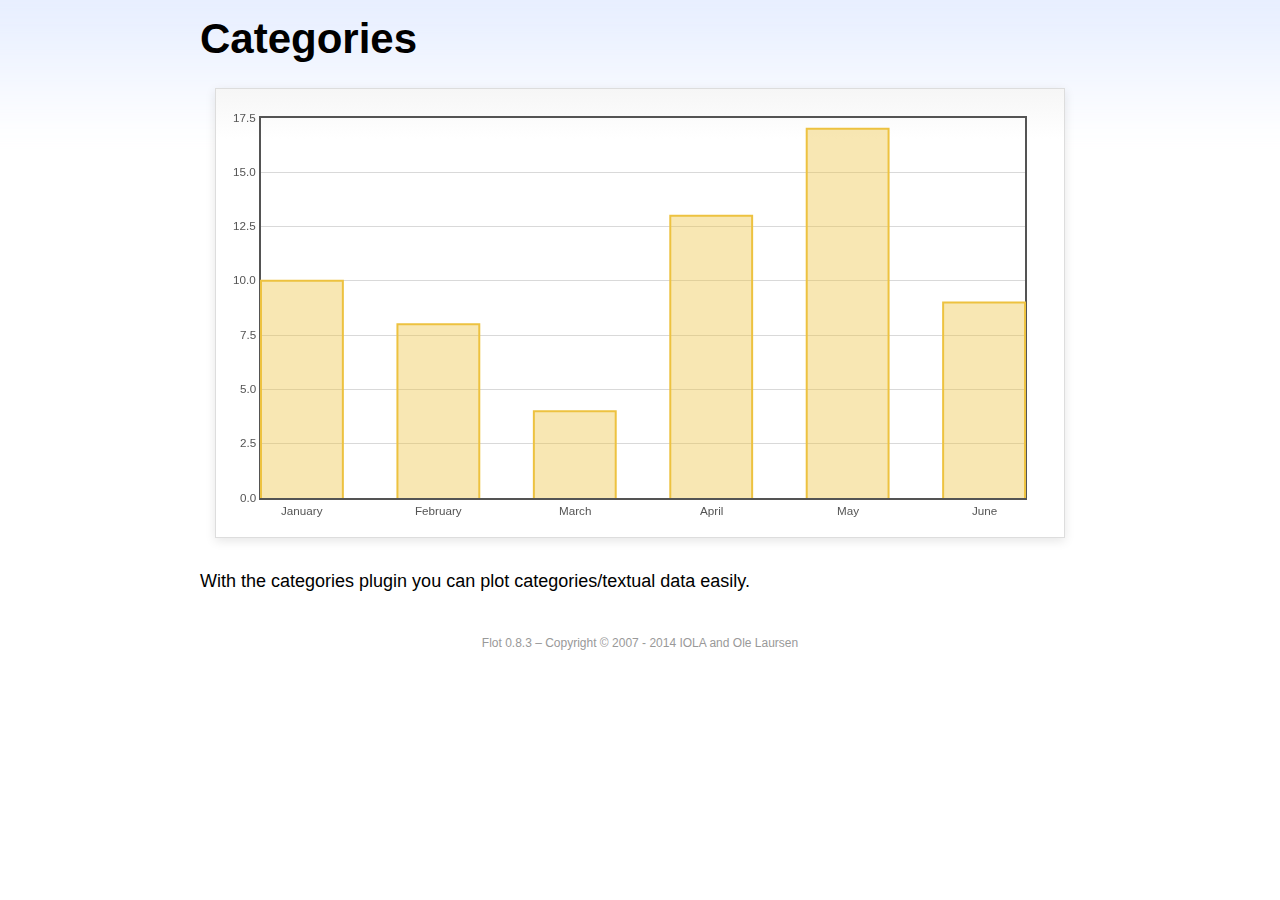
<file: htdocs/health/js/JQuery_Flot/flot/examples/categories/index.html>
<!DOCTYPE html PUBLIC "-//W3C//DTD HTML 4.01//EN" "http://www.w3.org/TR/html4/strict.dtd">
<html>
<head>
	<meta http-equiv="Content-Type" content="text/html; charset=utf-8">
	<title>Flot Examples: Categories</title>
	<link href="../examples.css" rel="stylesheet" type="text/css">
	<!--[if lte IE 8]><script language="javascript" type="text/javascript" src="../../excanvas.min.js"></script><![endif]-->
	<script language="javascript" type="text/javascript" src="../../jquery.js"></script>
	<script language="javascript" type="text/javascript" src="../../jquery.flot.js"></script>
	<script language="javascript" type="text/javascript" src="../../jquery.flot.categories.js"></script>
	<script type="text/javascript">

	$(function() {

		var data = [ ["January", 10], ["February", 8], ["March", 4], ["April", 13], ["May", 17], ["June", 9] ];

		$.plot("#placeholder", [ data ], {
			series: {
				bars: {
					show: true,
					barWidth: 0.6,
					align: "center"
				}
			},
			xaxis: {
				mode: "categories",
				tickLength: 0
			}
		});

		// Add the Flot version string to the footer

		$("#footer").prepend("Flot " + $.plot.version + " &ndash; ");
	});

	</script>
</head>
<body>

	<div id="header">
		<h2>Categories</h2>
	</div>

	<div id="content">

		<div class="demo-container">
			<div id="placeholder" class="demo-placeholder"></div>
		</div>

		<p>With the categories plugin you can plot categories/textual data easily.</p>

	</div>

	<div id="footer">
		Copyright &copy; 2007 - 2014 IOLA and Ole Laursen
	</div>

</body>
</html>
</file>
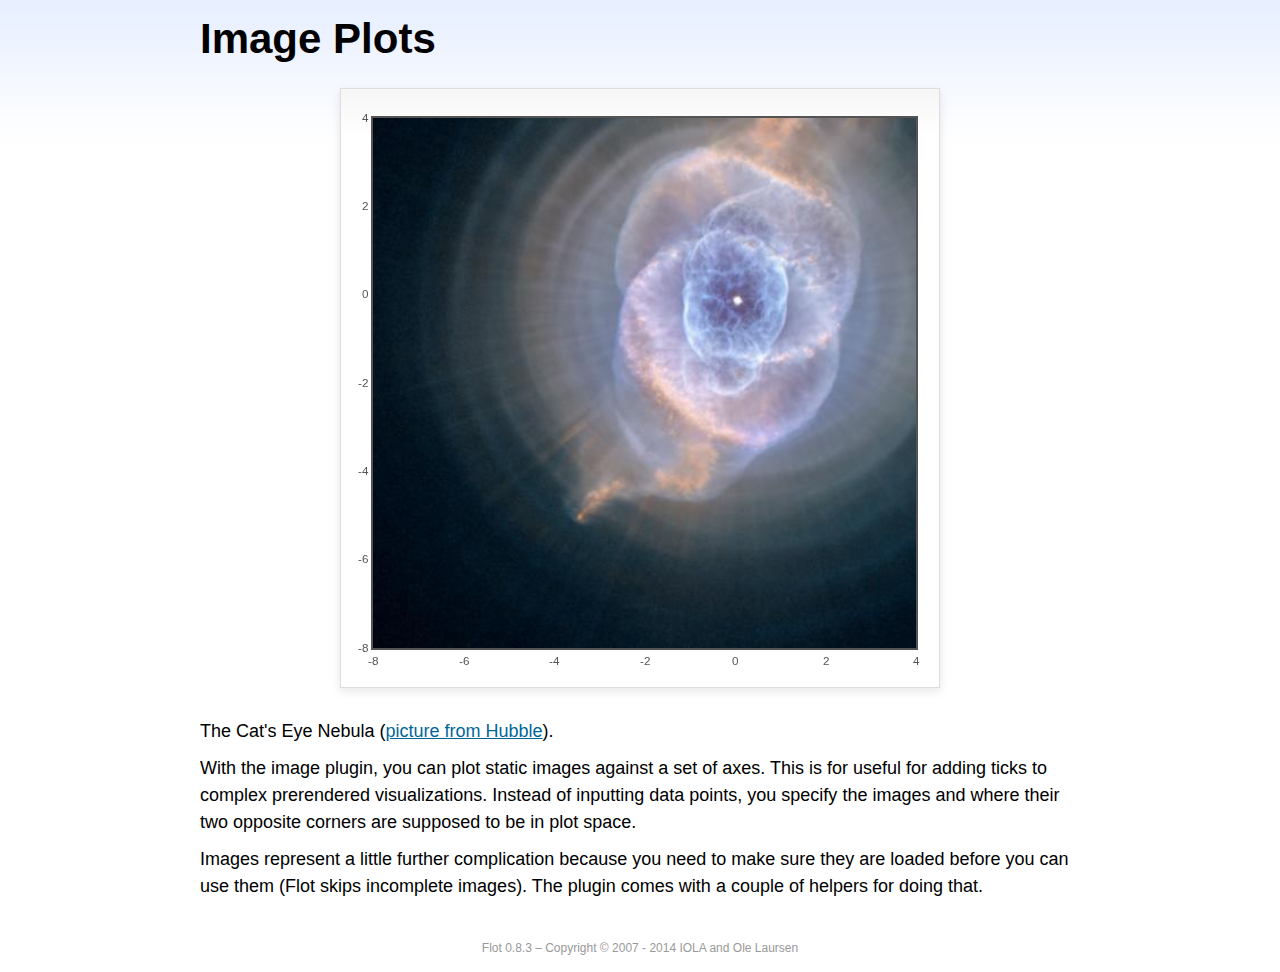
<file: htdocs/health/js/JQuery_Flot/flot/examples/image/index.html>
<!DOCTYPE html PUBLIC "-//W3C//DTD HTML 4.01//EN" "http://www.w3.org/TR/html4/strict.dtd">
<html>
<head>
	<meta http-equiv="Content-Type" content="text/html; charset=utf-8">
	<title>Flot Examples: Image Plots</title>
	<link href="../examples.css" rel="stylesheet" type="text/css">
	<!--[if lte IE 8]><script language="javascript" type="text/javascript" src="../../excanvas.min.js"></script><![endif]-->
	<script language="javascript" type="text/javascript" src="../../jquery.js"></script>
	<script language="javascript" type="text/javascript" src="../../jquery.flot.js"></script>
	<script language="javascript" type="text/javascript" src="../../jquery.flot.image.js"></script>
	<script type="text/javascript">

	$(function() {

		var data = [[["hs-2004-27-a-large-web.jpg", -10, -10, 10, 10]]];

		var options = {
			series: {
				images: {
					show: true
				}
			},
			xaxis: {
				min: -8,
				max: 4
			},
			yaxis: {
				min: -8,
				max: 4
			}
		};

		$.plot.image.loadDataImages(data, options, function () {
			$.plot("#placeholder", data, options);
		});

		// Add the Flot version string to the footer

		$("#footer").prepend("Flot " + $.plot.version + " &ndash; ");
	});

	</script>
</head>
<body>

	<div id="header">
		<h2>Image Plots</h2>
	</div>

	<div id="content">

		<div class="demo-container" style="width:600px;height:600px;">
			<div id="placeholder" class="demo-placeholder"></div>
		</div>

		<p>The Cat's Eye Nebula (<a href="http://hubblesite.org/gallery/album/nebula/pr2004027a/">picture from Hubble</a>).</p>

		<p>With the image plugin, you can plot static images against a set of axes. This is for useful for adding ticks to complex prerendered visualizations. Instead of inputting data points, you specify the images and where their two opposite corners are supposed to be in plot space.</p>

		<p>Images represent a little further complication because you need to make sure they are loaded before you can use them (Flot skips incomplete images). The plugin comes with a couple of helpers for doing that.</p>

	</div>

	<div id="footer">
		Copyright &copy; 2007 - 2014 IOLA and Ole Laursen
	</div>

</body>
</html>
</file>
<file: htdocs/health/js/JQuery_Flot/flot/examples/examples.css>
* {	padding: 0; margin: 0; vertical-align: top; }

body {
	background: url(background.png) repeat-x;
	font: 18px/1.5em "proxima-nova", Helvetica, Arial, sans-serif;
}

a {	color: #069; }
a:hover { color: #28b; }

h2 {
	margin-top: 15px;
	font: normal 32px "omnes-pro", Helvetica, Arial, sans-serif;
}

h3 {
	margin-left: 30px;
	font: normal 26px "omnes-pro", Helvetica, Arial, sans-serif;
	color: #666;
}

p {
	margin-top: 10px;
}

button {
	font-size: 18px;
	padding: 1px 7px;
}

input {
	font-size: 18px;
}

input[type=checkbox] {
	margin: 7px;
}

#header {
	position: relative;
	width: 900px;
	margin: auto;
}

#header h2 {
	margin-left: 10px;
	vertical-align: middle;
	font-size: 42px;
	font-weight: bold;
	text-decoration: none;
	color: #000;
}

#content {
	width: 880px;
	margin: 0 auto;
	padding: 10px;
}

#footer {
	margin-top: 25px;
	margin-bottom: 10px;
	text-align: center;
	font-size: 12px;
	color: #999;
}

.demo-container {
	box-sizing: border-box;
	width: 850px;
	height: 450px;
	padding: 20px 15px 15px 15px;
	margin: 15px auto 30px auto;
	border: 1px solid #ddd;
	background: #fff;
	background: linear-gradient(#f6f6f6 0, #fff 50px);
	background: -o-linear-gradient(#f6f6f6 0, #fff 50px);
	background: -ms-linear-gradient(#f6f6f6 0, #fff 50px);
	background: -moz-linear-gradient(#f6f6f6 0, #fff 50px);
	background: -webkit-linear-gradient(#f6f6f6 0, #fff 50px);
	box-shadow: 0 3px 10px rgba(0,0,0,0.15);
	-o-box-shadow: 0 3px 10px rgba(0,0,0,0.1);
	-ms-box-shadow: 0 3px 10px rgba(0,0,0,0.1);
	-moz-box-shadow: 0 3px 10px rgba(0,0,0,0.1);
	-webkit-box-shadow: 0 3px 10px rgba(0,0,0,0.1);
}

.demo-placeholder {
	width: 100%;
	height: 100%;
	font-size: 14px;
	line-height: 1.2em;
}

.legend table {
	border-spacing: 5px;
}
</file>
